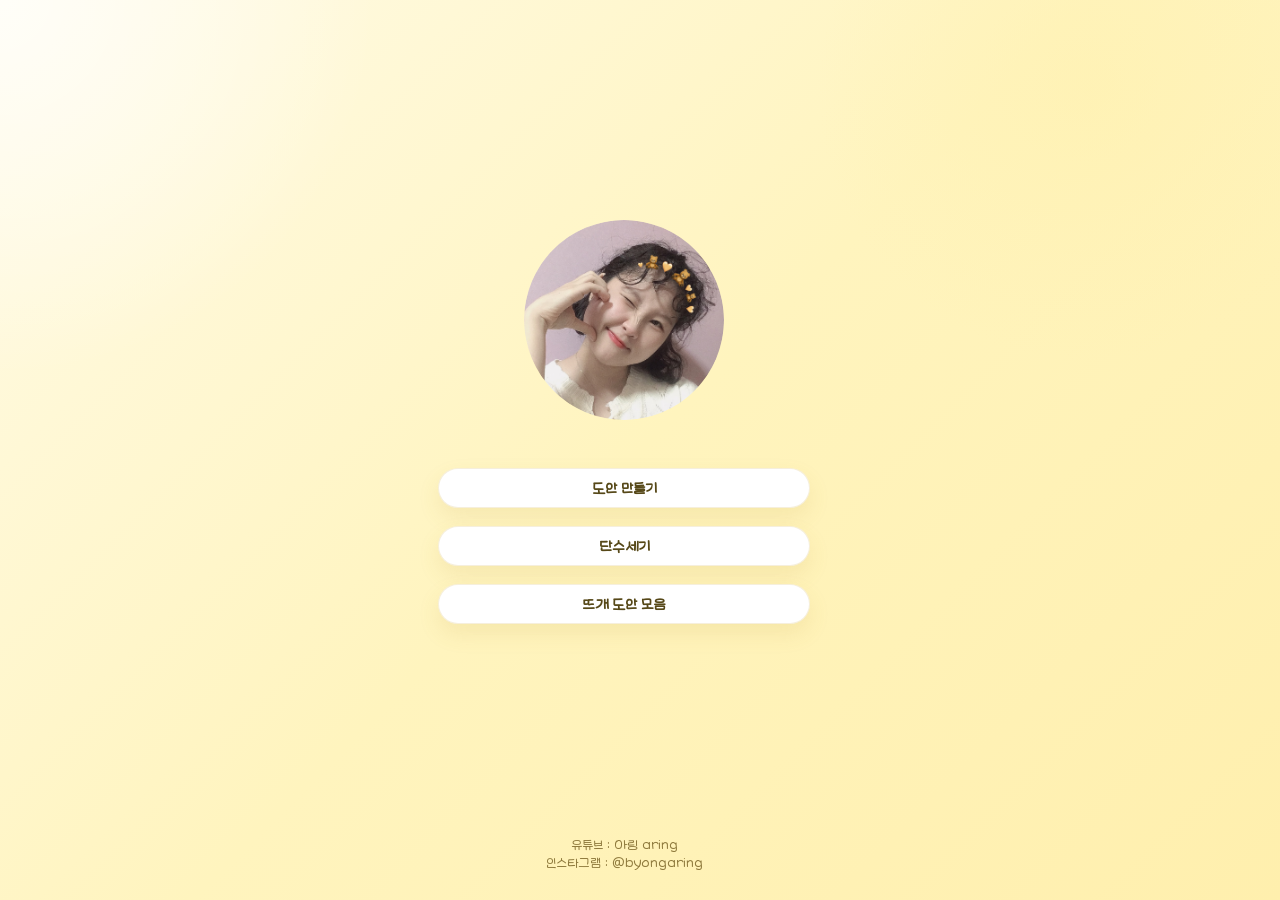
<file: index.html>
<!DOCTYPE html>
<html lang="ko">
  <head>
    <meta charset="UTF-8" />
    <meta name="viewport" content="width=device-width, initial-scale=1.0" />
    <title>아링이의 뜨개 도안 만들기</title>
    <link rel="stylesheet" href="./style.css" />
  </head>
  <body>
    <div id="sparkleLayer" class="sparkle-layer" aria-hidden="true"></div>
    <main class="landing-shell">
      <div class="landing-content">
        <section class="landing-card">
          <a
            class="landing-link"
            href="https://www.youtube.com/@aring.2"
            target="_blank"
            rel="noopener noreferrer"
          >
            <img class="landing-image" src="./Frame 7787.png" alt="아링 유튜브로 이동" />
          </a>

          <div class="landing-actions">
            <a class="button landing-button landing-button-light" href="./pattern.html">도안 만들기</a>
            <a class="button landing-button landing-button-light" href="./counter.html">단수세기</a>
            <a class="button landing-button landing-button-light" href="./gallery.html">뜨개 도안 모음</a>
          </div>
        </section>
      </div>

      <div class="landing-footer">
        <p>유튜브 : 아링 aring</p>
        <p>인스타그램 : @byongaring</p>
      </div>
    </main>

    <script>
      const sparkleLayer = document.querySelector("#sparkleLayer");
      let lastSparkleAt = 0;

      document.addEventListener("mousemove", handleSparkleTrail);

      function handleSparkleTrail(event) {
        if (!sparkleLayer) {
          return;
        }

        if (window.matchMedia("(pointer: coarse)").matches) {
          return;
        }

        const now = performance.now();
        if (now - lastSparkleAt < 40) {
          return;
        }

        if (Math.random() > 0.3) {
          return;
        }

        lastSparkleAt = now;
        createSparkle(event.clientX, event.clientY);
      }

      function createSparkle(x, y) {
        const sparkle = document.createElement("div");
        const size = 4 + Math.random() * 6;
        const offsetX = (Math.random() - 0.5) * 14;
        const offsetY = (Math.random() - 0.5) * 14;

        sparkle.className = "sparkle";
        sparkle.style.width = `${size}px`;
        sparkle.style.height = `${size}px`;
        sparkle.style.left = `${x + offsetX}px`;
        sparkle.style.top = `${y + offsetY}px`;
        sparkle.style.animationDuration = `${650 + Math.random() * 250}ms`;

        sparkleLayer.appendChild(sparkle);
        sparkle.addEventListener("animationend", () => sparkle.remove(), { once: true });
      }
    </script>
  </body>
</html>
</file>
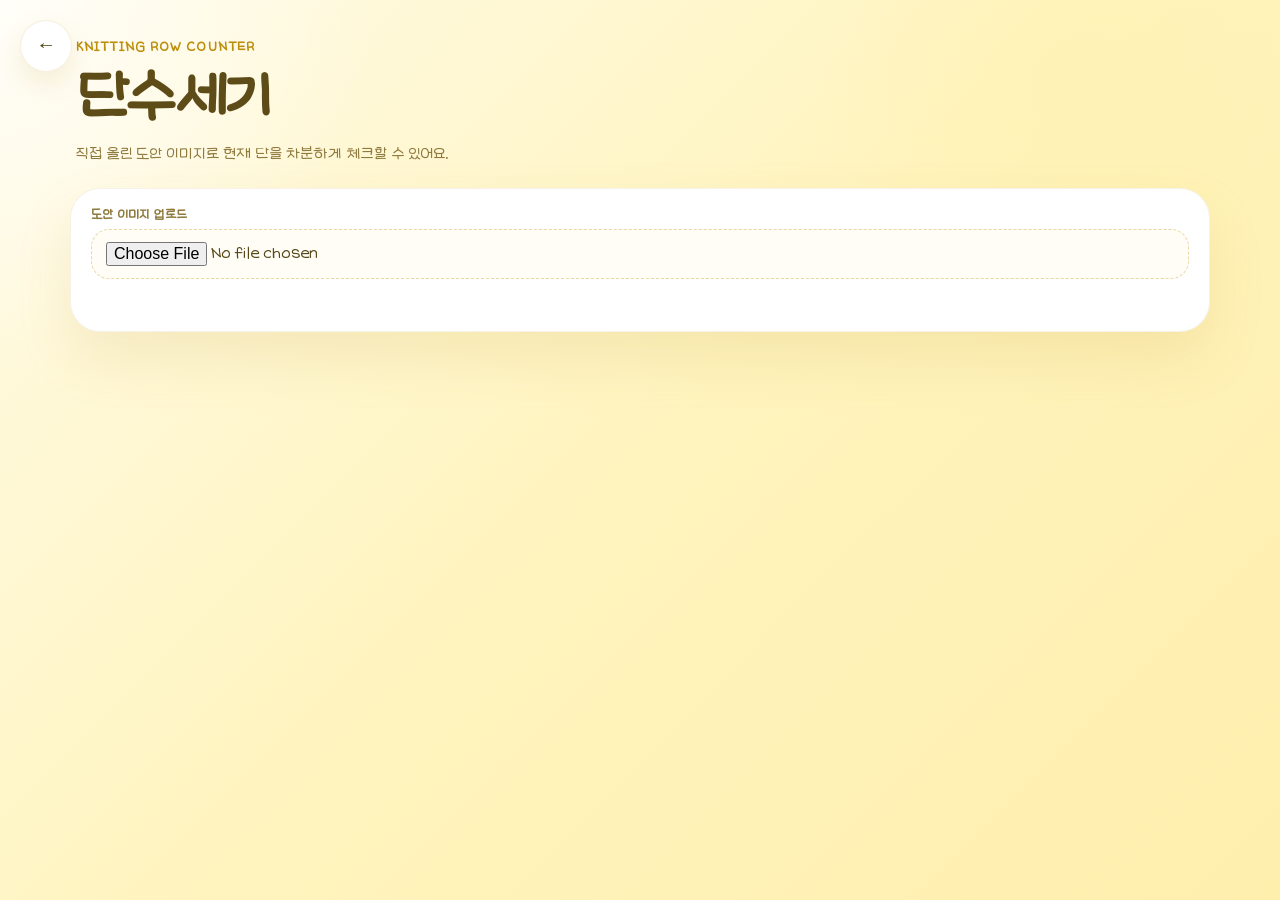
<file: counter.html>
<!DOCTYPE html>
<html lang="ko">
  <head>
    <meta charset="UTF-8" />
    <meta name="viewport" content="width=device-width, initial-scale=1.0" />
    <title>단수세기</title>
    <link rel="stylesheet" href="./style.css" />
  </head>
  <body>
    <div id="sparkleLayer" class="sparkle-layer" aria-hidden="true"></div>
    <button id="backButton" class="floating-back-button" type="button" aria-label="뒤로가기">←</button>
    <main class="shell">
      <section class="hero">
        <div class="hero-copy">
          <div class="hero-text-block">
            <p class="eyebrow">Knitting Row Counter</p>
            <h1>단수세기</h1>
            <p class="hero-text">직접 올린 도안 이미지로 현재 단을 차분하게 체크할 수 있어요.</p>
          </div>
        </div>
      </section>

      <section class="panel">
        <div class="counter-toolbar">
          <div class="field field-upload counter-upload">
            <label for="counterImageInput">도안 이미지 업로드</label>
            <input id="counterImageInput" type="file" accept=".png,.jpg,.jpeg,.webp" />
          </div>
        </div>
        <p id="counterStatus" class="counter-status" aria-live="polite"></p>
      </section>

      <section id="row-progress-section" class="preview-grid counter-page-grid" hidden>
        <article class="preview-card counter-card">
          <div class="preview-head counter-head">
            <div>
              <h2>단수 진행표</h2>
              <p id="counterSummary">이미지를 분석해서 단수 진행표를 준비하고 있어요.</p>
            </div>

            <div class="counter-color-picker">
              <span class="counter-color-picker__label">완료 표시색</span>
              <div id="counterColorPalette" class="counter-color-palette" aria-label="완료 표시색 선택"></div>
            </div>
          </div>

          <div class="counter-adjust-panel">
            <button id="counterAdjustRowsButton" class="button button-secondary counter-adjust-button" type="button">
              단 수가 안맞아요 ㅠㅠ
            </button>

            <div id="counterAdjustRowsForm" class="counter-adjust-form" hidden>
              <p class="counter-adjust-form__text">
                자동 인식이 맞지 않으면 세로 단 수를 직접 입력해 다시 맞출 수 있어요.
              </p>
              <div class="counter-adjust-form__controls">
                <div class="field counter-adjust-field">
                  <label for="counterManualRowsInput">세로 단 수</label>
                  <input id="counterManualRowsInput" type="number" min="1" step="1" inputmode="numeric" />
                </div>
                <div class="counter-adjust-form__actions">
                  <button id="counterApplyRowsButton" class="button button-primary" type="button">적용</button>
                  <button id="counterCancelRowsButton" class="button button-secondary" type="button">취소</button>
                </div>
              </div>
            </div>
          </div>

          <div id="counterWorkspace" class="counter-workspace">
            <div id="counterImageWrap" class="counter-image-wrap">
              <img id="counterPreviewImage" class="counter-preview-image" alt="단수세기 도안 미리보기" />
              <div id="counterOverlay" class="counter-overlay" aria-hidden="true"></div>
            </div>

            <div class="counter-control-panel">
              <p id="counterCurrentRowLabel" class="counter-current-row-label">현재 단수를 준비하고 있어요.</p>
              <div class="counter-control-actions">
                <button id="counterPrevButton" class="button button-secondary counter-control-button" type="button">이전</button>
                <button id="counterToggleCurrentButton" class="button button-primary counter-control-button counter-control-button-main" type="button">
                  완료
                </button>
              </div>
              <button
                id="counterListToggleButton"
                class="button button-secondary counter-list-toggle"
                type="button"
                aria-expanded="false"
              >
                전체 단수 보기
              </button>
            </div>

            <div id="counterButtonsPanel" class="counter-buttons-panel">
              <div id="counterButtons" class="counter-buttons" aria-live="polite"></div>
            </div>
          </div>
        </article>
      </section>
    </main>

    <script>
      const COMPLETION_COLORS = [
        { key: "red", label: "빨강", rgb: [255, 99, 99] },
        { key: "green", label: "초록", rgb: [96, 196, 132] },
        { key: "black", label: "검정", rgb: [55, 55, 55] },
        { key: "blue", label: "파랑", rgb: [105, 156, 255] },
        { key: "gold", label: "노랑", rgb: [232, 182, 65] },
      ];

      const sparkleLayer = document.querySelector("#sparkleLayer");
      const backButton = document.querySelector("#backButton");
      const counterImageInput = document.querySelector("#counterImageInput");
      const counterStatus = document.querySelector("#counterStatus");
      const counterSection = document.querySelector("#row-progress-section");
      const counterSummary = document.querySelector("#counterSummary");
      const counterPreviewImage = document.querySelector("#counterPreviewImage");
      const counterOverlay = document.querySelector("#counterOverlay");
      const counterButtonsPanel = document.querySelector("#counterButtonsPanel");
      const counterButtons = document.querySelector("#counterButtons");
      const counterColorPalette = document.querySelector("#counterColorPalette");
      const counterCurrentRowLabel = document.querySelector("#counterCurrentRowLabel");
      const counterPrevButton = document.querySelector("#counterPrevButton");
      const counterToggleCurrentButton = document.querySelector("#counterToggleCurrentButton");
      const counterListToggleButton = document.querySelector("#counterListToggleButton");
      const counterAdjustRowsButton = document.querySelector("#counterAdjustRowsButton");
      const counterAdjustRowsForm = document.querySelector("#counterAdjustRowsForm");
      const counterManualRowsInput = document.querySelector("#counterManualRowsInput");
      const counterApplyRowsButton = document.querySelector("#counterApplyRowsButton");
      const counterCancelRowsButton = document.querySelector("#counterCancelRowsButton");

      const counterState = {
        sourceDescriptor: null,
        image: null,
        imageUrl: null,
        fingerprint: null,
        gridBounds: null,
        autoDetectedRowCount: 0,
        manualRows: null,
        rowRegions: [],
        checkedRows: [],
        checkedOrder: [],
        completionColorKey: "red",
        focusedRowIndex: -1,
        isListExpanded: false,
      };

      let lastSparkleAt = 0;

      counterImageInput.addEventListener("change", handleCounterImageSelect);
      backButton.addEventListener("click", handleBackNavigation);
      counterPrevButton.addEventListener("click", undoLastCompletedRow);
      counterToggleCurrentButton.addEventListener("click", toggleFocusedRow);
      counterListToggleButton.addEventListener("click", toggleRowList);
      counterAdjustRowsButton.addEventListener("click", openAdjustRowsForm);
      counterApplyRowsButton.addEventListener("click", applyManualRows);
      counterCancelRowsButton.addEventListener("click", closeAdjustRowsForm);
      window.addEventListener("resize", handleCounterResize);
      document.addEventListener("mousemove", handleSparkleTrail);
      document.addEventListener("keydown", handleCounterKeydown);

      async function handleCounterImageSelect(event) {
        const [file] = event.target.files ?? [];

        if (!file) {
          return;
        }

        await loadPatternFromSource({
          file,
          name: file.name,
          size: file.size,
          lastModified: file.lastModified,
        });
      }

      async function loadPatternFromSource(sourceDescriptor) {
        clearCounterView();
        setCounterStatus("도안을 불러오는 중이에요...");

        let imageSource = null;

        try {
          console.info("[counter] selected pattern source", {
            name: sourceDescriptor.name,
            src: "(uploaded file)",
          });

          imageSource = await resolveCounterSource(sourceDescriptor);
          const image = await loadImage(imageSource);
          cleanupObjectUrl(counterState.imageUrl);

          const analysis = analyzePatternRows(image);
          const fingerprint = buildFingerprint(sourceDescriptor, image, analysis.rowRegions.length);
          const savedState = loadSavedState(fingerprint, analysis.rowRegions.length);
          const effectiveRowCount = savedState.manualRows ?? analysis.rowRegions.length;

          counterState.sourceDescriptor = sourceDescriptor;
          counterState.image = image;
          counterState.imageUrl = imageSource;
          counterState.fingerprint = fingerprint;
          counterState.gridBounds = analysis.gridBounds;
          counterState.autoDetectedRowCount = analysis.rowRegions.length;
          counterState.manualRows = savedState.manualRows;
          counterState.rowRegions = buildRowRegionsForCount(analysis.gridBounds, effectiveRowCount);
          counterState.checkedRows = normalizeCheckedRows(savedState.checkedRows, effectiveRowCount);
          counterState.checkedOrder = normalizeCheckedOrder(savedState.checkedOrder, counterState.checkedRows);
          counterState.completionColorKey = savedState.completionColorKey;
          counterState.focusedRowIndex = findActiveRowIndex();
          if (counterState.focusedRowIndex === -1) {
            counterState.focusedRowIndex = counterState.rowRegions.length - 1;
          }
          counterState.isListExpanded = false;

          renderCounterWorkspace();
          setCounterStatus("");
          console.info("[counter] image load success", {
            name: sourceDescriptor.name,
            src: "(uploaded file)",
          });
        } catch (error) {
          cleanupObjectUrl(imageSource);
          clearCounterView();
          console.error("[counter] image load failed", {
            name: sourceDescriptor.name,
            src: "(uploaded file)",
            error,
          });
          setCounterStatus(normalizeCounterLoadError(error));
        }
      }

      async function resolveCounterSource(sourceDescriptor) {
        if (!sourceDescriptor?.file) {
          throw new Error("도안 이미지를 먼저 업로드해주세요.");
        }

        return URL.createObjectURL(sourceDescriptor.file);
      }

      function handleBackNavigation() {
        if (window.history.length > 1) {
          window.history.back();
        } else {
          window.location.href = "./index.html";
        }
      }

      function handleCounterKeydown(event) {
        if (event.key === "Escape" && !counterAdjustRowsForm.hidden) {
          closeAdjustRowsForm();
        }
      }

      function loadImage(source) {
        return new Promise((resolve, reject) => {
          const image = new Image();
          image.onload = () => resolve(image);
          image.onerror = () => reject(new Error("도안 파일을 불러오지 못했어요. 이미지 파일을 다시 확인해주세요."));
          image.src = source;
        });
      }

      function analyzePatternRows(image) {
        try {
          const canvas = drawImageToCanvas(image);
          const gridBounds = detectGridBounds(canvas);
          const rowLines = detectHorizontalLines(canvas, gridBounds);
          const rowRegions = buildRowRegions(rowLines, gridBounds);

          if (rowRegions.length === 0) {
            throw new Error("가로줄을 찾지 못했어요. 격자가 선명한 이미지를 다시 올려주세요.");
          }

          return {
            gridBounds,
            rowRegions,
          };
        } catch (error) {
          if (error?.name === "SecurityError" || String(error?.message || "").includes("tainted")) {
            throw new Error("도안 이미지를 분석할 수 없어요. 다른 이미지로 다시 시도해주세요.");
          }
          throw error;
        }
      }

      function drawImageToCanvas(image) {
        const canvas = document.createElement("canvas");
        canvas.width = image.naturalWidth;
        canvas.height = image.naturalHeight;
        const context = canvas.getContext("2d", { willReadFrequently: true });
        context.drawImage(image, 0, 0);
        return canvas;
      }

      function detectGridBounds(canvas) {
        const context = canvas.getContext("2d", { willReadFrequently: true });
        const { width, height } = canvas;
        const { data } = context.getImageData(0, 0, width, height);

        const rowScores = [];
        for (let y = 0; y < height; y += 1) {
          let darkPixels = 0;
          for (let x = 0; x < width; x += 1) {
            const offset = (y * width + x) * 4;
            if (getLuminance(data[offset], data[offset + 1], data[offset + 2]) < 190) {
              darkPixels += 1;
            }
          }
          rowScores.push(darkPixels / width);
        }

        const colScores = [];
        for (let x = 0; x < width; x += 1) {
          let darkPixels = 0;
          for (let y = 0; y < height; y += 1) {
            const offset = (y * width + x) * 4;
            if (getLuminance(data[offset], data[offset + 1], data[offset + 2]) < 190) {
              darkPixels += 1;
            }
          }
          colScores.push(darkPixels / height);
        }

        const rowBand = findDenseBand(rowScores);
        const colBand = findDenseBand(colScores);

        if (!rowBand || !colBand) {
          return { left: 0, top: 0, right: width, bottom: height };
        }

        const [top, bottom] = rowBand;
        const [left, right] = colBand;

        return {
          left: Math.max(0, left),
          top: Math.max(0, top),
          right: Math.min(width, right + 1),
          bottom: Math.min(height, bottom + 1),
        };
      }

      function findDenseBand(scores) {
        if (!scores.length) {
          return null;
        }

        const maxScore = Math.max(...scores);
        if (maxScore <= 0) {
          return null;
        }

        const threshold = Math.max(0.14, maxScore * 0.55);
        const indices = scores
          .map((score, index) => (score >= threshold ? index : -1))
          .filter((index) => index >= 0);

        if (indices.length < 2) {
          return null;
        }

        return [
          Math.max(0, indices[0] - 2),
          Math.min(scores.length - 1, indices[indices.length - 1] + 2),
        ];
      }

      function detectHorizontalLines(canvas, bounds) {
        const context = canvas.getContext("2d", { willReadFrequently: true });
        const { width } = canvas;
        const { data } = context.getImageData(0, 0, canvas.width, canvas.height);
        const scanWidth = Math.max(1, bounds.right - bounds.left);
        const scores = [];

        for (let y = bounds.top; y < bounds.bottom; y += 1) {
          let darkPixels = 0;
          for (let x = bounds.left; x < bounds.right; x += 1) {
            const offset = (y * width + x) * 4;
            if (getLuminance(data[offset], data[offset + 1], data[offset + 2]) < 170) {
              darkPixels += 1;
            }
          }
          scores.push({
            y,
            value: darkPixels / scanWidth,
          });
        }

        const maxScore = Math.max(...scores.map((score) => score.value));
        let threshold = Math.max(0.18, maxScore * 0.6);
        let groupedLines = groupLinePeaks(scores, threshold);

        if (groupedLines.length < 2) {
          threshold = Math.max(0.12, maxScore * 0.45);
          groupedLines = groupLinePeaks(scores, threshold);
        }

        if (groupedLines.length < 2) {
          return [bounds.top, bounds.bottom];
        }

        const averageGap = averageDistance(groupedLines);
        const lines = [...groupedLines];

        if (lines[0] - bounds.top > Math.max(8, averageGap * 0.5)) {
          lines.unshift(bounds.top);
        }

        if (bounds.bottom - lines[lines.length - 1] > Math.max(8, averageGap * 0.5)) {
          lines.push(bounds.bottom);
        }

        return dedupeNearbyLines(lines, 3);
      }

      function groupLinePeaks(scores, threshold) {
        const groups = [];
        let current = null;

        scores.forEach((score) => {
          if (score.value >= threshold) {
            if (!current) {
              current = {
                weightedSum: score.y * score.value,
                weight: score.value,
              };
            } else {
              current.weightedSum += score.y * score.value;
              current.weight += score.value;
            }
          } else if (current) {
            groups.push(current);
            current = null;
          }
        });

        if (current) {
          groups.push(current);
        }

        return groups.map((group) => Math.round(group.weightedSum / Math.max(group.weight, 0.0001)));
      }

      function averageDistance(values) {
        if (values.length < 2) {
          return 0;
        }

        let total = 0;
        for (let index = 1; index < values.length; index += 1) {
          total += values[index] - values[index - 1];
        }

        return total / (values.length - 1);
      }

      function dedupeNearbyLines(lines, minGap) {
        const result = [];

        lines
          .slice()
          .sort((left, right) => left - right)
          .forEach((line) => {
            if (!result.length || line - result[result.length - 1] >= minGap) {
              result.push(line);
            }
          });

        return result;
      }

      function buildRowRegions(lines, bounds) {
        const rows = [];

        for (let index = 0; index < lines.length - 1; index += 1) {
          const top = Math.max(bounds.top, lines[index]);
          const bottom = Math.min(bounds.bottom, lines[index + 1]);

          if (bottom - top < 4) {
            continue;
          }

          rows.push({ top, bottom });
        }

        return rows;
      }

      function buildRowRegionsForCount(bounds, rowCount) {
        const rows = [];
        const clampedRowCount = Math.max(1, Number.parseInt(rowCount, 10) || 1);
        const gridHeight = Math.max(1, bounds.bottom - bounds.top);

        for (let index = 0; index < clampedRowCount; index += 1) {
          const top = Math.round(bounds.top + (gridHeight * index) / clampedRowCount);
          const bottom = Math.round(bounds.top + (gridHeight * (index + 1)) / clampedRowCount);

          rows.push({ top, bottom });
        }

        return rows;
      }

      function renderCounterWorkspace() {
        if (!counterState.imageUrl || !counterState.rowRegions.length) {
          return;
        }

        counterSection.hidden = false;
        counterSection.style.display = "grid";
        counterPreviewImage.src = counterState.imageUrl;
        counterPreviewImage.width = counterState.image.naturalWidth;
        counterPreviewImage.height = counterState.image.naturalHeight;
        counterManualRowsInput.value = String(counterState.manualRows ?? counterState.autoDetectedRowCount ?? "");
        closeAdjustRowsForm();

        renderColorPalette();
        renderCounterOverlays();
        renderCounterButtons();
        renderCounterSummary();
        renderCurrentControls();
      }

      function renderColorPalette() {
        counterColorPalette.innerHTML = "";

        COMPLETION_COLORS.forEach((color) => {
          const chip = document.createElement("button");
          chip.type = "button";
          chip.className = "counter-color-chip";
          chip.setAttribute("aria-label", `${color.label} 완료 표시색 선택`);
          chip.title = color.label;
          chip.style.setProperty("--counter-chip-rgb", color.rgb.join(", "));

          if (counterState.completionColorKey === color.key) {
            chip.classList.add("is-selected");
          }

          chip.addEventListener("click", () => {
            counterState.completionColorKey = color.key;
            saveCounterState();
            renderColorPalette();
            renderCounterOverlays();
            renderCounterButtons();
            renderCurrentControls();
          });

          counterColorPalette.appendChild(chip);
        });
      }

      function renderCounterOverlays() {
        counterOverlay.innerHTML = "";

        const totalRows = counterState.rowRegions.length;
        const highlightIndex = getHighlightedRowIndex();
        const imageWidth = counterState.image.naturalWidth;
        const imageHeight = counterState.image.naturalHeight;
        const gridLeft = counterState.gridBounds.left;
        const gridWidth = counterState.gridBounds.right - counterState.gridBounds.left;
        const selectedColor = getCompletionColor(counterState.completionColorKey);

        counterState.rowRegions.forEach((row, index) => {
          const overlay = document.createElement("div");
          overlay.className = "counter-row-overlay";

          if (counterState.checkedRows[index]) {
            overlay.classList.add("is-complete");
            overlay.style.setProperty("--counter-complete-rgb", selectedColor.rgb.join(", "));
          }

          if (highlightIndex === index) {
            overlay.classList.add("is-current");
          }

          overlay.style.left = `${(gridLeft / imageWidth) * 100}%`;
          overlay.style.width = `${(gridWidth / imageWidth) * 100}%`;
          overlay.style.top = `${(row.top / imageHeight) * 100}%`;
          overlay.style.height = `${((row.bottom - row.top) / imageHeight) * 100}%`;
          overlay.dataset.rowNumber = String(totalRows - index);
          counterOverlay.appendChild(overlay);
        });
      }

      function renderCounterButtons() {
        counterButtons.innerHTML = "";
        const totalRows = counterState.rowRegions.length;
        const highlightIndex = getHighlightedRowIndex();
        const selectedColor = getCompletionColor(counterState.completionColorKey);

        counterButtonsPanel.classList.toggle("is-expanded", counterState.isListExpanded);

        counterState.rowRegions.forEach((_, index) => {
          const button = document.createElement("button");
          const rowNumber = totalRows - index;
          button.type = "button";
          button.className = "counter-row-button";

          if (counterState.checkedRows[index]) {
            button.classList.add("is-complete");
            button.style.setProperty("--counter-accent-rgb", selectedColor.rgb.join(", "));
          }

          if (highlightIndex === index) {
            button.classList.add("is-current");
          }

          button.innerHTML = `
            <span class="counter-row-button__icon">${counterState.checkedRows[index] ? "✓" : "○"}</span>
            <span class="counter-row-button__label">${rowNumber}단</span>
          `;

          button.addEventListener("click", () => {
            counterState.focusedRowIndex = index;
            renderCounterOverlays();
            renderCounterButtons();
            renderCurrentControls();

            if (counterState.isListExpanded) {
              const focusedButton = counterButtons.children[index];
              if (focusedButton) {
                focusedButton.scrollIntoView({ block: "nearest", behavior: "smooth" });
              }
            }
          });

          counterButtons.appendChild(button);
        });
      }

      function renderCounterSummary() {
        const totalRows = counterState.rowRegions.length;
        const completed = counterState.checkedRows.filter(Boolean).length;
        const currentIndex = findActiveRowIndex();
        const rowSourceLabel = counterState.manualRows
          ? `직접 입력 ${counterState.manualRows}단 기준`
          : `자동 인식 ${counterState.autoDetectedRowCount}단 기준`;

        if (currentIndex === -1) {
          counterSummary.textContent = `${completed} / ${totalRows}단 완료. 모든 줄을 다 체크했어요. ${rowSourceLabel}`;
          return;
        }

        const currentRowNumber = rowNumberFromIndex(currentIndex);
        counterSummary.textContent = `${completed} / ${totalRows}단 완료. 지금은 ${currentRowNumber}단을 진행하면 돼요. ${rowSourceLabel}`;
      }

      function renderCurrentControls() {
        const totalRows = counterState.rowRegions.length;
        const highlightedIndex = getHighlightedRowIndex();
        const activeIndex = findActiveRowIndex();

        if (highlightedIndex === -1 || totalRows === 0) {
          counterCurrentRowLabel.textContent = "모든 단을 완료했어요.";
          counterPrevButton.disabled = counterState.checkedOrder.length === 0;
          counterToggleCurrentButton.disabled = true;
          counterToggleCurrentButton.textContent = "완료";
          counterListToggleButton.textContent = counterState.isListExpanded ? "전체 단수 닫기" : "전체 단수 보기";
          counterListToggleButton.setAttribute("aria-expanded", String(counterState.isListExpanded));
          return;
        }

        const rowNumber = rowNumberFromIndex(highlightedIndex);
        const isComplete = counterState.checkedRows[highlightedIndex];

        if (activeIndex === -1) {
          counterCurrentRowLabel.textContent = `모든 단 완료, 지금은 ${rowNumber}단을 보고 있어요.`;
        } else if (isComplete) {
          counterCurrentRowLabel.textContent = `${rowNumber}단은 이미 완료됐어요. 다음 진행은 ${rowNumberFromIndex(activeIndex)}단이에요.`;
        } else {
          counterCurrentRowLabel.textContent = `현재 ${rowNumber}단`;
        }

        counterPrevButton.disabled = counterState.checkedOrder.length === 0;
        counterToggleCurrentButton.disabled = isComplete;
        counterToggleCurrentButton.textContent = isComplete ? `${rowNumber}단 완료됨` : `${rowNumber}단 완료`;
        counterListToggleButton.textContent = counterState.isListExpanded ? "전체 단수 닫기" : "전체 단수 보기";
        counterListToggleButton.setAttribute("aria-expanded", String(counterState.isListExpanded));
      }

      function toggleFocusedRow() {
        const highlightedIndex = getHighlightedRowIndex();
        if (highlightedIndex === -1 || counterState.checkedRows[highlightedIndex]) {
          return;
        }

        markRowComplete(highlightedIndex);
        const nextActive = findActiveRowIndex();
        counterState.focusedRowIndex = nextActive !== -1 ? nextActive : highlightedIndex;

        saveCounterState();
        renderCounterOverlays();
        renderCounterButtons();
        renderCounterSummary();
        renderCurrentControls();

        if (counterState.isListExpanded) {
          const buttonIndex = counterState.focusedRowIndex >= 0 ? counterState.focusedRowIndex : highlightedIndex;
          const highlightedButton = counterButtons.children[buttonIndex];
          if (highlightedButton) {
            highlightedButton.scrollIntoView({ block: "nearest", behavior: "smooth" });
          }
        }
      }

      function undoLastCompletedRow() {
        const lastCompletedIndex = counterState.checkedOrder[counterState.checkedOrder.length - 1];
        if (typeof lastCompletedIndex !== "number") {
          return;
        }

        markRowIncomplete(lastCompletedIndex);
        counterState.focusedRowIndex = lastCompletedIndex;
        saveCounterState();
        renderCounterOverlays();
        renderCounterButtons();
        renderCounterSummary();
        renderCurrentControls();

        if (counterState.isListExpanded) {
          const button = counterButtons.children[lastCompletedIndex];
          if (button) {
            button.scrollIntoView({ block: "nearest", behavior: "smooth" });
          }
        }
      }

      function toggleRowList() {
        counterState.isListExpanded = !counterState.isListExpanded;
        renderCounterButtons();
        renderCurrentControls();

        if (counterState.isListExpanded) {
          const highlightedIndex = getHighlightedRowIndex();
          const highlightedButton = counterButtons.children[highlightedIndex];
          if (highlightedButton) {
            highlightedButton.scrollIntoView({ block: "nearest", behavior: "smooth" });
          }
        }
      }

      function rowNumberFromIndex(index) {
        return counterState.rowRegions.length - index;
      }

      function getHighlightedRowIndex() {
        if (counterState.focusedRowIndex >= 0 && counterState.focusedRowIndex < counterState.rowRegions.length) {
          return counterState.focusedRowIndex;
        }

        return findActiveRowIndex();
      }

      function findActiveRowIndex() {
        for (let index = counterState.checkedRows.length - 1; index >= 0; index -= 1) {
          if (!counterState.checkedRows[index]) {
            return index;
          }
        }

        return -1;
      }

      function clearCounterView() {
        cleanupObjectUrl(counterState.imageUrl);
        counterState.sourceDescriptor = null;
        counterState.image = null;
        counterState.imageUrl = null;
        counterState.fingerprint = null;
        counterState.gridBounds = null;
        counterState.autoDetectedRowCount = 0;
        counterState.manualRows = null;
        counterState.rowRegions = [];
        counterState.checkedRows = [];
        counterState.checkedOrder = [];
        counterState.completionColorKey = "red";
        counterState.focusedRowIndex = -1;
        counterState.isListExpanded = false;

        counterPreviewImage.removeAttribute("src");
        counterOverlay.innerHTML = "";
        counterButtons.innerHTML = "";
        counterButtonsPanel.classList.remove("is-expanded");
        counterColorPalette.innerHTML = "";
        counterManualRowsInput.value = "";
        closeAdjustRowsForm();
        counterSection.hidden = true;
        counterSection.style.display = "none";
        counterSummary.textContent = "이미지를 분석해서 단수 진행표를 준비하고 있어요.";
        counterCurrentRowLabel.textContent = "현재 단수를 준비하고 있어요.";
        counterToggleCurrentButton.textContent = "완료";
        counterToggleCurrentButton.disabled = true;
        counterPrevButton.disabled = true;
        counterListToggleButton.textContent = "전체 단수 보기";
        counterListToggleButton.setAttribute("aria-expanded", "false");
      }

      function buildFingerprint(sourceDescriptor, image, rowCount) {
        const base = ["upload", sourceDescriptor.name, sourceDescriptor.size, sourceDescriptor.lastModified];
        return [...base, `${image.naturalWidth}x${image.naturalHeight}`, rowCount].join(":");
      }

      function loadSavedState(fingerprint, rowCount) {
        try {
          const rawValue = localStorage.getItem(`counterState:${fingerprint}`);
          const defaultState = {
            checkedRows: Array.from({ length: rowCount }, () => false),
            checkedOrder: [],
            completionColorKey: "red",
            manualRows: null,
          };

          if (!rawValue) {
            return defaultState;
          }

          const parsed = JSON.parse(rawValue);
          if (!parsed || typeof parsed !== "object") {
            return defaultState;
          }

          const checkedRows = Array.isArray(parsed.checkedRows) && parsed.checkedRows.length === rowCount
            ? parsed.checkedRows.map((item) => Boolean(item))
            : defaultState.checkedRows;
          const checkedOrder = Array.isArray(parsed.checkedOrder)
            ? parsed.checkedOrder
                .filter((item) => Number.isInteger(item) && item >= 0 && item < rowCount && checkedRows[item])
                .filter((item, index, source) => source.indexOf(item) === index)
            : checkedRows.reduce((result, checked, index) => {
                if (checked) {
                  result.push(index);
                }
                return result;
              }, []);

          const completionColorKey = COMPLETION_COLORS.some((color) => color.key === parsed.completionColorKey)
            ? parsed.completionColorKey
            : "red";
          const manualRows = Number.isInteger(parsed.manualRows) && parsed.manualRows > 0
            ? parsed.manualRows
            : null;

          return {
            checkedRows,
            checkedOrder,
            completionColorKey,
            manualRows,
          };
        } catch (error) {
          return {
            checkedRows: Array.from({ length: rowCount }, () => false),
            checkedOrder: [],
            completionColorKey: "red",
            manualRows: null,
          };
        }
      }

      function saveCounterState() {
        if (!counterState.fingerprint) {
          return;
        }

        localStorage.setItem(
          `counterState:${counterState.fingerprint}`,
          JSON.stringify({
            checkedRows: counterState.checkedRows,
            checkedOrder: counterState.checkedOrder,
            completionColorKey: counterState.completionColorKey,
            manualRows: counterState.manualRows,
          }),
        );
      }

      function markRowComplete(index) {
        counterState.checkedRows[index] = true;
        counterState.checkedOrder = counterState.checkedOrder.filter((item) => item !== index);
        counterState.checkedOrder.push(index);
      }

      function markRowIncomplete(index) {
        counterState.checkedRows[index] = false;
        counterState.checkedOrder = counterState.checkedOrder.filter((item) => item !== index);
      }

      function getCompletionColor(colorKey) {
        return COMPLETION_COLORS.find((color) => color.key === colorKey) ?? COMPLETION_COLORS[0];
      }

      function normalizeCheckedRows(checkedRows, rowCount) {
        if (!Array.isArray(checkedRows) || checkedRows.length !== rowCount) {
          return Array.from({ length: rowCount }, () => false);
        }

        return checkedRows.map((item) => Boolean(item));
      }

      function normalizeCheckedOrder(checkedOrder, checkedRows) {
        if (!Array.isArray(checkedOrder)) {
          return checkedRows.reduce((result, checked, index) => {
            if (checked) {
              result.push(index);
            }
            return result;
          }, []);
        }

        return checkedOrder
          .filter((item) => Number.isInteger(item) && item >= 0 && item < checkedRows.length && checkedRows[item])
          .filter((item, index, source) => source.indexOf(item) === index);
      }

      function openAdjustRowsForm() {
        if (!counterState.gridBounds) {
          return;
        }

        counterManualRowsInput.value = String(counterState.manualRows ?? counterState.autoDetectedRowCount ?? "");
        counterAdjustRowsForm.hidden = false;
        counterManualRowsInput.focus();
        counterManualRowsInput.select();
      }

      function closeAdjustRowsForm() {
        counterAdjustRowsForm.hidden = true;
      }

      function applyManualRows() {
        if (!counterState.gridBounds) {
          return;
        }

        const manualRows = Number.parseInt(counterManualRowsInput.value, 10);
        if (!Number.isInteger(manualRows) || manualRows < 1) {
          setCounterStatus("세로 단 수는 1 이상의 정수로 입력해주세요.");
          counterManualRowsInput.focus();
          return;
        }

        counterState.manualRows = manualRows;
        counterState.rowRegions = buildRowRegionsForCount(counterState.gridBounds, manualRows);
        counterState.checkedRows = Array.from({ length: manualRows }, () => false);
        counterState.checkedOrder = [];
        counterState.focusedRowIndex = manualRows - 1;
        counterState.isListExpanded = false;

        saveCounterState();
        closeAdjustRowsForm();
        setCounterStatus("");
        renderCounterOverlays();
        renderCounterButtons();
        renderCounterSummary();
        renderCurrentControls();
      }

      function setCounterStatus(message) {
        counterStatus.textContent = message;
      }

      function normalizeCounterLoadError(error) {
        const message = String(error?.message || "");

        if (error?.name === "SecurityError" || message.includes("tainted")) {
          return "도안 이미지를 분석할 수 없어요. 다른 이미지로 다시 시도해주세요.";
        }

        return message || "도안 파일을 불러오지 못했어요. 이미지 파일을 다시 확인해주세요.";
      }

      function getLuminance(red, green, blue) {
        return 0.299 * red + 0.587 * green + 0.114 * blue;
      }

      function cleanupObjectUrl(url) {
        if (url && url.startsWith("blob:")) {
          URL.revokeObjectURL(url);
        }
      }

      function handleCounterResize() {
        if (counterSection.hidden || counterSection.style.display === "none") {
          return;
        }

        renderCounterButtons();
        renderCurrentControls();
        renderCounterOverlays();
      }

      function handleSparkleTrail(event) {
        if (!sparkleLayer) {
          return;
        }

        if (window.matchMedia("(pointer: coarse)").matches) {
          return;
        }

        const now = performance.now();
        if (now - lastSparkleAt < 40) {
          return;
        }

        if (Math.random() > 0.3) {
          return;
        }

        lastSparkleAt = now;
        createSparkle(event.clientX, event.clientY);
      }

      function createSparkle(x, y) {
        const sparkle = document.createElement("div");
        const size = 4 + Math.random() * 6;
        const offsetX = (Math.random() - 0.5) * 14;
        const offsetY = (Math.random() - 0.5) * 14;

        sparkle.className = "sparkle";
        sparkle.style.width = `${size}px`;
        sparkle.style.height = `${size}px`;
        sparkle.style.left = `${x + offsetX}px`;
        sparkle.style.top = `${y + offsetY}px`;
        sparkle.style.animationDuration = `${650 + Math.random() * 250}ms`;

        sparkleLayer.appendChild(sparkle);
        sparkle.addEventListener("animationend", () => sparkle.remove(), { once: true });
      }
    </script>
  </body>
</html>
</file>
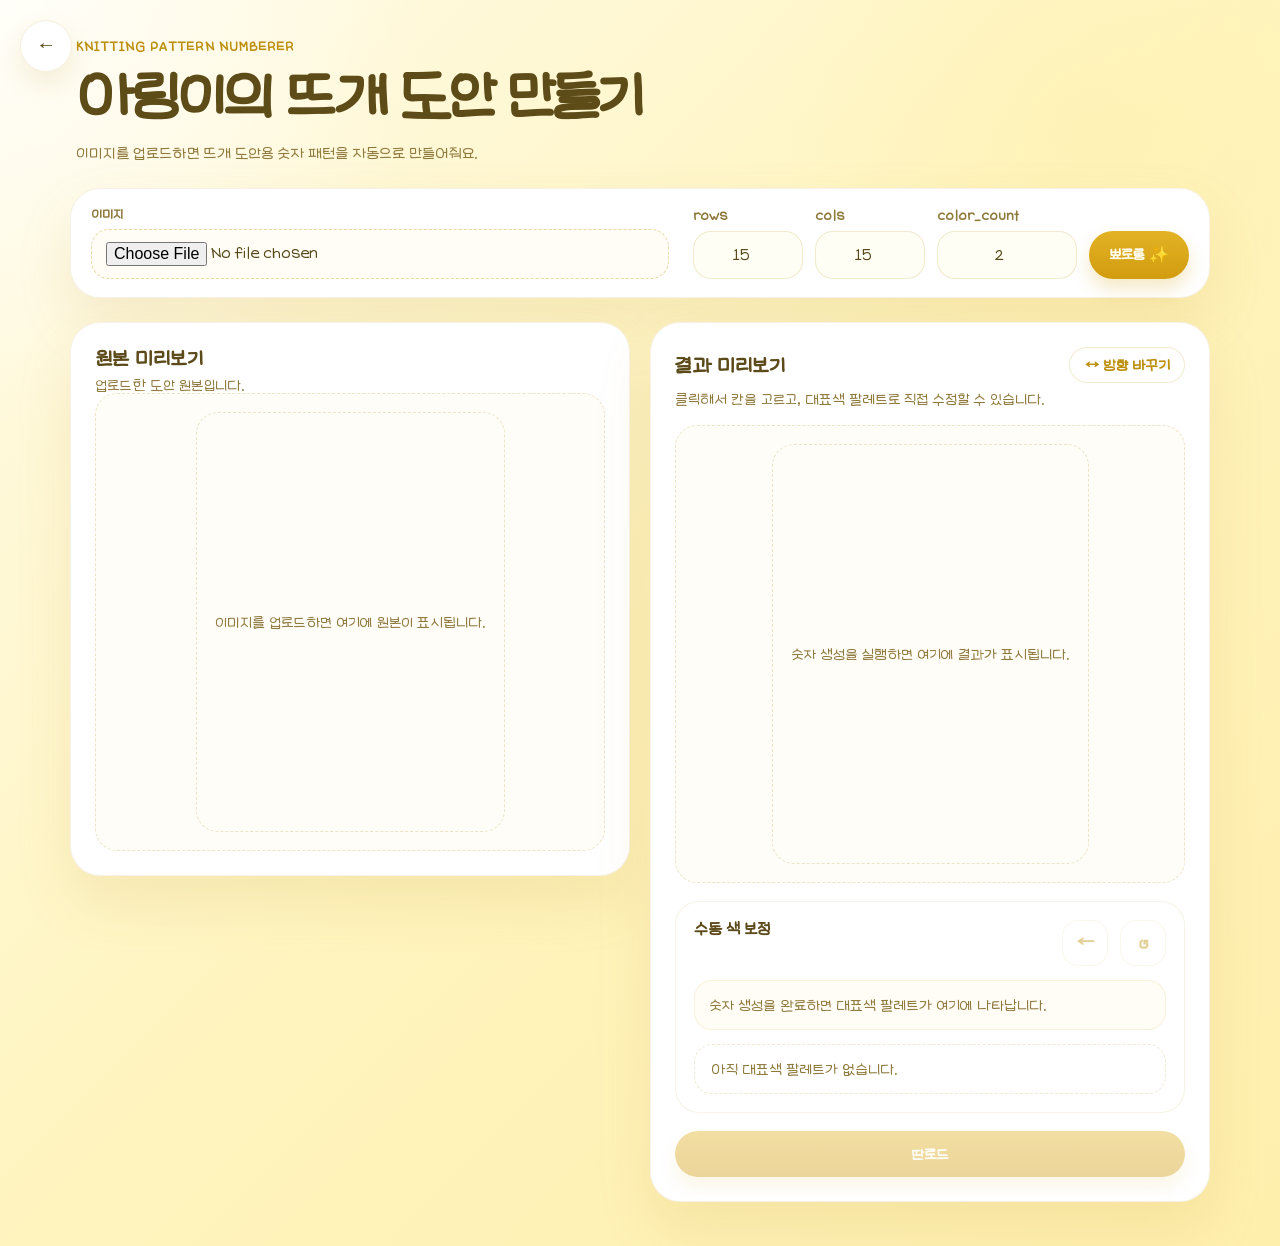
<file: pattern.html>
<!DOCTYPE html>
<html lang="ko">
  <head>
    <meta charset="UTF-8" />
    <meta name="viewport" content="width=device-width, initial-scale=1.0" />
    <title>아링이의 뜨개 도안 만들기</title>
    <link rel="stylesheet" href="./style.css" />
  </head>
  <body>
    <div id="sparkleLayer" class="sparkle-layer" aria-hidden="true"></div>
    <button id="backButton" class="floating-back-button" type="button" aria-label="뒤로가기">←</button>
    <main class="shell">
      <section class="hero">
        <div class="hero-copy">
          <div class="hero-text-block">
            <p class="eyebrow">Knitting Pattern Numberer</p>
            <h1>아링이의 뜨개 도안 만들기</h1>
            <p class="hero-text">이미지를 업로드하면 뜨개 도안용 숫자 패턴을 자동으로 만들어줘요.</p>
          </div>
        </div>
      </section>

      <section class="panel">
        <div class="controls controls-compact">
          <div class="toolbar">
            <div class="toolbar-left">
              <div class="field field-upload compact-item compact-item-upload">
                <label for="imageInput">이미지</label>
                <input id="imageInput" type="file" accept=".png,.jpg,.jpeg,.webp" />
              </div>
            </div>

            <div class="toolbar-right">
              <div class="field compact-item compact-item-small field-rows">
                <label for="rowsInput">rows</label>
                <input id="rowsInput" type="number" min="1" step="1" value="15" />
              </div>

              <div class="field compact-item compact-item-small field-cols">
                <label for="colsInput">cols</label>
                <input id="colsInput" type="number" min="1" step="1" value="15" />
              </div>

              <div class="field compact-item compact-item-small field-color-count">
                <label for="colorCountInput">color_count</label>
                <input id="colorCountInput" type="number" min="1" step="1" value="2" />
              </div>

              <div class="compact-action">
                <button id="generateButton" class="button button-primary" type="button">뾰로롱 ✨</button>
              </div>
            </div>
          </div>
        </div>
      </section>

      <section class="preview-grid">
        <article class="preview-card">
          <div class="preview-head">
            <h2>원본 미리보기</h2>
            <p>업로드한 도안 원본입니다.</p>
          </div>
          <div id="originalFrame" class="preview-frame">
            <div class="empty-state">이미지를 업로드하면 여기에 원본이 표시됩니다.</div>
          </div>
        </article>

        <article class="preview-card preview-card-result">
          <div class="preview-head">
            <div class="preview-head-row">
              <h2>결과 미리보기</h2>
              <button id="directionToggleButton" class="button button-secondary preview-direction-button" type="button">↔ 방향 바꾸기</button>
            </div>
            <p>클릭해서 칸을 고르고, 대표색 팔레트로 직접 수정할 수 있습니다.</p>
          </div>
          <div id="resultFrame" class="preview-frame">
            <div class="empty-state">숫자 생성을 실행하면 여기에 결과가 표시됩니다.</div>
          </div>

          <section class="editor-panel">
            <div class="editor-top">
              <div>
                <h3>수동 색 보정</h3>
              </div>
              <div class="editor-actions">
                <button
                  id="undoButton"
                  class="icon-button"
                  type="button"
                  title="마지막 수정 취소"
                  aria-label="마지막 수정 취소"
                  disabled
                >
                  ←
                </button>
                <button
                  id="resetButton"
                  class="icon-button"
                  type="button"
                  title="자동 분류로 되돌리기"
                  aria-label="자동 분류로 되돌리기"
                  disabled
                >
                  ↺
                </button>
              </div>
            </div>

            <p id="selectionStatus" class="selection-status">
              숫자 생성을 완료하면 대표색 팔레트가 여기에 나타납니다.
            </p>

            <div id="palette" class="palette palette-empty">
              <div class="palette-placeholder">아직 대표색 팔레트가 없습니다.</div>
            </div>
          </section>

          <a id="downloadButton" class="download-button is-disabled result-download" download="numbered-pattern.png">딴로드</a>
        </article>
      </section>
    </main>

    <div id="colorEditorModal" class="color-editor-modal" hidden>
      <button
        id="colorEditorBackdrop"
        class="color-editor-backdrop"
        type="button"
        aria-label="대표색 편집기 닫기"
      ></button>
      <div class="color-editor-card" role="dialog" aria-modal="true" aria-labelledby="colorEditorTitle">
        <div class="color-editor-head">
          <div>
            <p class="eyebrow color-editor-eyebrow">Palette Editor</p>
            <h2 id="colorEditorTitle">대표색 편집</h2>
          </div>
          <button
            id="colorEditorCloseButton"
            class="icon-button"
            type="button"
            title="대표색 편집기 닫기"
            aria-label="대표색 편집기 닫기"
          >
            ×
          </button>
        </div>

        <p id="colorEditorLabel" class="color-editor-label">대표색을 고르고 색상을 조정해 주세요.</p>

        <div class="color-editor-layout">
          <div class="color-editor-main">
            <div id="colorEditorSv" class="color-editor-sv" aria-label="채도와 명도 선택 영역">
              <div class="color-editor-sv__white"></div>
              <div class="color-editor-sv__black"></div>
              <div id="colorEditorSvThumb" class="color-editor-sv__thumb"></div>
            </div>

            <div class="color-editor-hue-wrap">
              <div id="colorEditorHue" class="color-editor-hue" aria-label="색상 슬라이더">
                <div id="colorEditorHueThumb" class="color-editor-hue__thumb"></div>
              </div>
            </div>
          </div>

          <div class="color-editor-side">
            <div class="color-editor-preview-block">
              <span class="color-editor-side-label">현재 색</span>
              <div id="colorEditorPreview" class="color-editor-preview"></div>
            </div>

            <label class="field color-editor-hex-field" for="colorEditorHexInput">
              <span>HEX</span>
              <input id="colorEditorHexInput" type="text" value="#FFFFFF" maxlength="7" spellcheck="false" />
            </label>

            <div class="color-editor-actions">
              <button id="colorEditorCancelButton" class="button button-secondary" type="button">취소</button>
              <button id="colorEditorApplyButton" class="button button-primary" type="button">적용</button>
            </div>
          </div>
        </div>
      </div>
    </div>

    <script>
      const imageInput = document.querySelector("#imageInput");
      const rowsInput = document.querySelector("#rowsInput");
      const colsInput = document.querySelector("#colsInput");
      const colorCountInput = document.querySelector("#colorCountInput");
      const generateButton = document.querySelector("#generateButton");
      const directionToggleButton = document.querySelector("#directionToggleButton");
      const downloadButton = document.querySelector("#downloadButton");
      const backButton = document.querySelector("#backButton");
      const undoButton = document.querySelector("#undoButton");
      const resetButton = document.querySelector("#resetButton");
      const selectionStatus = document.querySelector("#selectionStatus");
      const palette = document.querySelector("#palette");
      const originalFrame = document.querySelector("#originalFrame");
      const resultFrame = document.querySelector("#resultFrame");
      const sparkleLayer = document.querySelector("#sparkleLayer");
      const colorEditorModal = document.querySelector("#colorEditorModal");
      const colorEditorBackdrop = document.querySelector("#colorEditorBackdrop");
      const colorEditorCloseButton = document.querySelector("#colorEditorCloseButton");
      const colorEditorCancelButton = document.querySelector("#colorEditorCancelButton");
      const colorEditorApplyButton = document.querySelector("#colorEditorApplyButton");
      const colorEditorLabel = document.querySelector("#colorEditorLabel");
      const colorEditorSv = document.querySelector("#colorEditorSv");
      const colorEditorSvThumb = document.querySelector("#colorEditorSvThumb");
      const colorEditorHue = document.querySelector("#colorEditorHue");
      const colorEditorHueThumb = document.querySelector("#colorEditorHueThumb");
      const colorEditorPreview = document.querySelector("#colorEditorPreview");
      const colorEditorHexInput = document.querySelector("#colorEditorHexInput");

      const state = {
        image: null,
        imageUrl: null,
        resultUrl: null,
        croppedCanvas: null,
        cellData: null,
        clusters: [],
        autoLabels: [],
        currentLabels: [],
        counts: null,
        selectedCell: null,
        activePaletteLabel: null,
        history: [],
        renderMetrics: null,
        isPainting: false,
        startDirection: "ltr",
        editingClusterLabel: null,
        colorDraftRgb: [255, 255, 255],
        colorDraftHsv: [0, 0, 1],
        colorEditorDragTarget: null,
      };

      let lastSparkleAt = 0;

      imageInput.addEventListener("change", handleImageSelect);
      generateButton.addEventListener("click", handleGenerate);
      directionToggleButton.addEventListener("click", toggleStartDirection);
      backButton.addEventListener("click", handleBackNavigation);
      undoButton.addEventListener("click", handleUndo);
      resetButton.addEventListener("click", resetLabelsToAuto);
      window.addEventListener("pointerup", stopPainting);
      window.addEventListener("pointercancel", stopPainting);
      window.addEventListener("pointermove", handleGlobalPointerMove);
      window.addEventListener("pointerup", handleGlobalPointerUp);
      window.addEventListener("pointercancel", handleGlobalPointerUp);
      document.addEventListener("mousemove", handleSparkleTrail);
      document.addEventListener("keydown", handleGlobalKeydown);
      colorEditorBackdrop.addEventListener("click", closeColorEditor);
      colorEditorCloseButton.addEventListener("click", closeColorEditor);
      colorEditorCancelButton.addEventListener("click", closeColorEditor);
      colorEditorApplyButton.addEventListener("click", applyClusterColorEdit);
      colorEditorHexInput.addEventListener("input", handleColorEditorHexInput);
      colorEditorSv.addEventListener("pointerdown", (event) => beginColorEditorDrag("sv", event));
      colorEditorHue.addEventListener("pointerdown", (event) => beginColorEditorDrag("hue", event));

      async function handleImageSelect(event) {
        const [file] = event.target.files ?? [];

        clearResult();

        if (!file) {
          state.image = null;
          renderOriginalEmpty();
          return;
        }

        const objectUrl = URL.createObjectURL(file);

        try {
          const image = await loadImage(objectUrl);
          cleanupObjectUrl(state.imageUrl);
          state.imageUrl = objectUrl;
          state.image = image;
          renderOriginalPreview(objectUrl, image);
        } catch (error) {
          cleanupObjectUrl(objectUrl);
          state.image = null;
          renderOriginalEmpty();
          console.error(error);
        }
      }

      function loadImage(source) {
        return new Promise((resolve, reject) => {
          const image = new Image();
          image.onload = () => resolve(image);
          image.onerror = () => reject(new Error("이미지를 불러오지 못했습니다."));
          image.src = source;
        });
      }

      function handleGenerate() {
        try {
          if (!state.image) {
            throw new Error("도안 이미지를 먼저 업로드해 주세요.");
          }

          const rows = parsePositiveInt(rowsInput.value, "rows");
          const cols = parsePositiveInt(colsInput.value, "cols");
          const colorCount = parseOptionalPositiveInt(colorCountInput.value, "color_count");
          const threshold = 30;
          const paddingRatio = 0.18;

          generateButton.disabled = true;

          window.requestAnimationFrame(() => {
            try {
              const sourceCanvas = drawImageToCanvas(state.image);
              const gridBounds = detectGridBounds(sourceCanvas);
              const croppedCanvas = cropCanvas(sourceCanvas, gridBounds);
              const cellData = extractCellData(croppedCanvas, rows, cols, paddingRatio);
              const clusters = colorCount
                ? assignColorLabelsWithKMeans(cellData, colorCount)
                : assignColorLabelsByThreshold(cellData, threshold);

              state.croppedCanvas = croppedCanvas;
              state.cellData = cellData;
              state.clusters = clusters;
              state.autoLabels = extractLabelMatrix(cellData);
              state.currentLabels = cloneLabelMatrix(state.autoLabels);
              state.selectedCell = null;
              state.activePaletteLabel = null;
              state.history = [];
              state.startDirection = "ltr";

              refreshResultView();
            } catch (error) {
              clearResult();
              console.error(error);
            } finally {
              generateButton.disabled = false;
            }
          });
        } catch (error) {
          console.error(error);
        }
      }

      function parsePositiveInt(rawValue, fieldName) {
        const value = Number.parseInt(rawValue, 10);
        if (!Number.isInteger(value) || value < 1) {
          throw new Error(`${fieldName}는 1 이상의 정수여야 합니다.`);
        }
        return value;
      }

      function parseOptionalPositiveInt(rawValue, fieldName) {
        const trimmed = String(rawValue ?? "").trim();
        if (!trimmed) {
          return null;
        }

        const value = Number.parseInt(trimmed, 10);
        if (!Number.isInteger(value) || value < 1) {
          throw new Error(`${fieldName}는 비워두거나 1 이상의 정수여야 합니다.`);
        }
        return value;
      }

      function drawImageToCanvas(image) {
        const canvas = document.createElement("canvas");
        canvas.width = image.naturalWidth;
        canvas.height = image.naturalHeight;
        const context = canvas.getContext("2d", { willReadFrequently: true });
        context.drawImage(image, 0, 0);
        return canvas;
      }

      function detectGridBounds(canvas) {
        const context = canvas.getContext("2d", { willReadFrequently: true });
        const { width, height } = canvas;
        const { data } = context.getImageData(0, 0, width, height);

        const rowScores = [];
        for (let y = 0; y < height; y += 1) {
          let darkPixels = 0;
          for (let x = 0; x < width; x += 1) {
            const offset = (y * width + x) * 4;
            if (getLuminance(data[offset], data[offset + 1], data[offset + 2]) < 190) {
              darkPixels += 1;
            }
          }
          rowScores.push(darkPixels / width);
        }

        const colScores = [];
        for (let x = 0; x < width; x += 1) {
          let darkPixels = 0;
          for (let y = 0; y < height; y += 1) {
            const offset = (y * width + x) * 4;
            if (getLuminance(data[offset], data[offset + 1], data[offset + 2]) < 190) {
              darkPixels += 1;
            }
          }
          colScores.push(darkPixels / height);
        }

        const rowBand = findDenseBand(rowScores);
        const colBand = findDenseBand(colScores);

        if (!rowBand || !colBand) {
          return { left: 0, top: 0, right: width, bottom: height };
        }

        const [top, bottom] = rowBand;
        const [left, right] = colBand;

        if (right - left < width * 0.25 || bottom - top < height * 0.25) {
          return { left: 0, top: 0, right: width, bottom: height };
        }

        return {
          left: Math.max(0, left),
          top: Math.max(0, top),
          right: Math.min(width, right + 1),
          bottom: Math.min(height, bottom + 1),
        };
      }

      function findDenseBand(scores) {
        if (!scores.length) {
          return null;
        }

        const maxScore = Math.max(...scores);
        if (maxScore <= 0) {
          return null;
        }

        const threshold = Math.max(0.14, maxScore * 0.55);
        const indices = scores
          .map((score, index) => (score >= threshold ? index : -1))
          .filter((index) => index >= 0);

        if (indices.length < 2) {
          return null;
        }

        return [
          Math.max(0, indices[0] - 2),
          Math.min(scores.length - 1, indices[indices.length - 1] + 2),
        ];
      }

      function cropCanvas(sourceCanvas, bounds) {
        const width = Math.max(1, bounds.right - bounds.left);
        const height = Math.max(1, bounds.bottom - bounds.top);
        const canvas = document.createElement("canvas");
        canvas.width = width;
        canvas.height = height;
        const context = canvas.getContext("2d", { willReadFrequently: true });
        context.drawImage(
          sourceCanvas,
          bounds.left,
          bounds.top,
          width,
          height,
          0,
          0,
          width,
          height
        );
        return canvas;
      }

      function extractCellData(canvas, rows, cols, paddingRatio) {
        const context = canvas.getContext("2d", { willReadFrequently: true });
        const { width, height } = canvas;
        const { data } = context.getImageData(0, 0, width, height);
        const effectivePaddingRatio = Math.max(0.16, Math.min(0.45, paddingRatio));
        const cellData = [];

        for (let row = 0; row < rows; row += 1) {
          const rowItems = [];
          for (let col = 0; col < cols; col += 1) {
            const bounds = computeCellBounds(width, height, row, col, rows, cols);
            const samples = sampleCellPixels(data, width, bounds, effectivePaddingRatio);
            const dominantColor = computeDominantColor(samples);
            const avgColor = computeAverageColor(samples);
            const labColor = rgbToLab(avgColor);

            rowItems.push({
              avgColor,
              dominantColor,
              labColor,
              colorLabel: -1,
              representativeColor: dominantColor,
            });
          }
          cellData.push(rowItems);
        }

        return cellData;
      }

      function computeCellBounds(imageWidth, imageHeight, row, col, rows, cols) {
        const left = Math.round((col * imageWidth) / cols);
        const right = Math.round(((col + 1) * imageWidth) / cols);
        const top = Math.round((row * imageHeight) / rows);
        const bottom = Math.round(((row + 1) * imageHeight) / rows);
        return { left, top, right, bottom };
      }

      function sampleCellPixels(data, imageWidth, bounds, paddingRatio) {
        const cellWidth = Math.max(1, bounds.right - bounds.left);
        const cellHeight = Math.max(1, bounds.bottom - bounds.top);
        const padX = Math.floor(cellWidth * paddingRatio);
        const padY = Math.floor(cellHeight * paddingRatio);
        const innerLeft = Math.min(bounds.left + padX, bounds.right - 1);
        const innerTop = Math.min(bounds.top + padY, bounds.bottom - 1);
        const innerRight = Math.max(innerLeft + 1, bounds.right - padX);
        const innerBottom = Math.max(innerTop + 1, bounds.bottom - padY);
        const centerX = (innerLeft + innerRight) / 2;
        const centerY = (innerTop + innerBottom) / 2;
        const radiusX = Math.max(1, (innerRight - innerLeft) * 0.42);
        const radiusY = Math.max(1, (innerBottom - innerTop) * 0.42);
        const samples = [];

        for (let y = innerTop; y < innerBottom; y += 1) {
          for (let x = innerLeft; x < innerRight; x += 1) {
            const normalizedX = (x + 0.5 - centerX) / radiusX;
            const normalizedY = (y + 0.5 - centerY) / radiusY;

            if (normalizedX * normalizedX + normalizedY * normalizedY > 1) {
              continue;
            }

            const offset = (y * imageWidth + x) * 4;
            const color = [data[offset], data[offset + 1], data[offset + 2]];
            const luminance = getLuminance(color[0], color[1], color[2]);
            const saturation = rgbToHsv(color)[1];

            if (luminance < 28) {
              continue;
            }

            samples.push({
              color,
              weight: saturation < 0.08 ? 0.35 : 1,
            });
          }
        }

        if (samples.length === 0) {
          return [{ color: [255, 255, 255], weight: 1 }];
        }

        return samples;
      }

      function computeAverageColor(samples) {
        let red = 0;
        let green = 0;
        let blue = 0;
        let totalWeight = 0;

        samples.forEach((sample) => {
          red += sample.color[0] * sample.weight;
          green += sample.color[1] * sample.weight;
          blue += sample.color[2] * sample.weight;
          totalWeight += sample.weight;
        });

        if (totalWeight === 0) {
          return [255, 255, 255];
        }

        return [
          Math.round(red / totalWeight),
          Math.round(green / totalWeight),
          Math.round(blue / totalWeight),
        ];
      }

      function computeDominantColor(samples) {
        const buckets = new Map();

        samples.forEach((sample) => {
          const key = quantizeColor(sample.color).join(",");
          const current = buckets.get(key) ?? {
            weight: 0,
            red: 0,
            green: 0,
            blue: 0,
          };

          current.weight += sample.weight;
          current.red += sample.color[0] * sample.weight;
          current.green += sample.color[1] * sample.weight;
          current.blue += sample.color[2] * sample.weight;
          buckets.set(key, current);
        });

        let best = null;

        buckets.forEach((bucket) => {
          if (!best || bucket.weight > best.weight) {
            best = bucket;
          }
        });

        if (!best || best.weight === 0) {
          return [255, 255, 255];
        }

        return [
          Math.round(best.red / best.weight),
          Math.round(best.green / best.weight),
          Math.round(best.blue / best.weight),
        ];
      }

      function quantizeColor(color) {
        const step = 24;
        return color.map((channel) => Math.round(channel / step) * step);
      }

      function assignColorLabelsByThreshold(cellData, mergeThreshold) {
        const clusters = [];

        cellData.flat().forEach((cell) => {
          let bestCluster = null;
          let bestDistance = Infinity;

          clusters.forEach((cluster) => {
            const distance = labDistance(cell.labColor, cluster.lab);
            if (distance < bestDistance) {
              bestDistance = distance;
              bestCluster = cluster;
            }
          });

          if (!bestCluster || bestDistance > mergeThreshold) {
            const cluster = {
              id: clusters.length,
              count: 1,
              lab: [...cell.labColor],
              color: [...cell.avgColor],
            };
            clusters.push(cluster);
            cell.colorLabel = cluster.id;
            cell.representativeColor = cluster.color.map((value) => Math.round(value));
            return;
          }

          bestCluster.lab = averageVector(bestCluster.lab, cell.labColor, bestCluster.count);
          bestCluster.color = averageVector(bestCluster.color, cell.avgColor, bestCluster.count);
          bestCluster.count += 1;
          cell.colorLabel = bestCluster.id;
          cell.representativeColor = bestCluster.color.map((value) => Math.round(value));
        });

        const normalizedClusters = clusters.map((cluster) => ({
          id: cluster.id,
          lab: cluster.lab,
          color: cluster.color.map((value) => Math.round(value)),
        }));

        propagateRepresentativeColors(cellData, normalizedClusters);
        return normalizedClusters;
      }

      function assignColorLabelsWithKMeans(cellData, colorCount) {
        const cells = cellData.flat();

        if (colorCount > cells.length) {
          throw new Error(`color_count는 전체 칸 수(${cells.length})보다 클 수 없습니다.`);
        }

        const centroids = initializeKMeansCentroids(cells, colorCount);
        let assignments = new Array(cells.length).fill(0);

        for (let iteration = 0; iteration < 18; iteration += 1) {
          let changed = false;

          cells.forEach((cell, index) => {
            let bestCluster = 0;
            let bestDistance = Infinity;

            centroids.forEach((centroid, centroidIndex) => {
              const distance = labDistance(cell.labColor, centroid.lab);
              if (distance < bestDistance) {
                bestDistance = distance;
                bestCluster = centroidIndex;
              }
            });

            if (assignments[index] !== bestCluster) {
              assignments[index] = bestCluster;
              changed = true;
            }
          });

          const nextCentroids = Array.from({ length: colorCount }, (_, clusterIndex) => {
            const members = cells.filter((_, index) => assignments[index] === clusterIndex);

            if (members.length === 0) {
              return centroids[clusterIndex];
            }

            return {
              lab: averageMembers(members, "labColor"),
              color: averageMembers(members, "avgColor"),
            };
          });

          centroids.splice(0, centroids.length, ...nextCentroids);

          if (!changed && iteration > 0) {
            break;
          }
        }

        const clusters = centroids.map((centroid, index) => ({
          id: index,
          lab: centroid.lab,
          color: centroid.color.map((value) => Math.round(value)),
        }));

        cells.forEach((cell, index) => {
          cell.colorLabel = assignments[index];
          cell.representativeColor = clusters[assignments[index]].color;
        });

        return clusters;
      }

      function initializeKMeansCentroids(cells, colorCount) {
        const centroids = [
          {
            lab: [...cells[0].labColor],
            color: [...cells[0].avgColor],
          },
        ];

        while (centroids.length < colorCount) {
          let bestCell = null;
          let bestDistance = -Infinity;

          cells.forEach((cell) => {
            const nearestDistance = Math.min(
              ...centroids.map((centroid) => labDistance(cell.labColor, centroid.lab))
            );

            if (nearestDistance > bestDistance) {
              bestDistance = nearestDistance;
              bestCell = cell;
            }
          });

          if (!bestCell) {
            bestCell = cells[centroids.length % cells.length];
          }

          centroids.push({
            lab: [...bestCell.labColor],
            color: [...bestCell.avgColor],
          });
        }

        return centroids;
      }

      function averageMembers(members, key) {
        const length = members[0][key].length;
        const sum = new Array(length).fill(0);

        members.forEach((member) => {
          member[key].forEach((value, index) => {
            sum[index] += value;
          });
        });

        return sum.map((value) => value / members.length);
      }

      function propagateRepresentativeColors(cellData, clusters) {
        const clusterMap = new Map(clusters.map((cluster) => [cluster.id, cluster.color]));

        cellData.flat().forEach((cell) => {
          cell.representativeColor = clusterMap.get(cell.colorLabel) ?? cell.avgColor;
        });
      }

      function averageVector(current, incoming, currentCount) {
        return current.map((value, index) => (
          (value * currentCount + incoming[index]) / (currentCount + 1)
        ));
      }

      function labDistance(labA, labB) {
        return Math.sqrt(
          (labA[0] - labB[0]) ** 2 +
          (labA[1] - labB[1]) ** 2 +
          (labA[2] - labB[2]) ** 2
        );
      }

      function rgbToLab(color) {
        const [red, green, blue] = color.map((channel) => channel / 255);
        const linear = [red, green, blue].map((value) =>
          value <= 0.04045 ? value / 12.92 : ((value + 0.055) / 1.055) ** 2.4
        );

        const x = (linear[0] * 0.4124 + linear[1] * 0.3576 + linear[2] * 0.1805) / 0.95047;
        const y = (linear[0] * 0.2126 + linear[1] * 0.7152 + linear[2] * 0.0722) / 1.0;
        const z = (linear[0] * 0.0193 + linear[1] * 0.1192 + linear[2] * 0.9505) / 1.08883;

        const transform = (value) =>
          value > 0.008856 ? value ** (1 / 3) : 7.787 * value + 16 / 116;

        const fx = transform(x);
        const fy = transform(y);
        const fz = transform(z);

        return [
          116 * fy - 16,
          500 * (fx - fy),
          200 * (fy - fz),
        ];
      }

      function rgbToHsv(color) {
        const [r, g, b] = color.map((channel) => channel / 255);
        const max = Math.max(r, g, b);
        const min = Math.min(r, g, b);
        const delta = max - min;
        const saturation = max === 0 ? 0 : delta / max;
        const hue = delta === 0
          ? 0
          : max === r
            ? ((g - b) / delta) % 6
            : max === g
              ? (b - r) / delta + 2
              : (r - g) / delta + 4;

        return [hue * 60, saturation, max];
      }

      function hsvToRgb(hue, saturation, value) {
        const safeHue = ((hue % 360) + 360) % 360;
        const chroma = value * saturation;
        const hueSegment = safeHue / 60;
        const x = chroma * (1 - Math.abs((hueSegment % 2) - 1));
        let rgbPrime = [0, 0, 0];

        if (hueSegment >= 0 && hueSegment < 1) {
          rgbPrime = [chroma, x, 0];
        } else if (hueSegment < 2) {
          rgbPrime = [x, chroma, 0];
        } else if (hueSegment < 3) {
          rgbPrime = [0, chroma, x];
        } else if (hueSegment < 4) {
          rgbPrime = [0, x, chroma];
        } else if (hueSegment < 5) {
          rgbPrime = [x, 0, chroma];
        } else {
          rgbPrime = [chroma, 0, x];
        }

        const match = value - chroma;
        return rgbPrime.map((channel) => Math.round((channel + match) * 255));
      }

      function rgbToHex(color) {
        return `#${color.map((channel) => channel.toString(16).padStart(2, "0")).join("")}`.toUpperCase();
      }

      function hexToRgb(hex) {
        const normalized = String(hex).trim().replace(/^#/, "");

        if (!/^[0-9A-Fa-f]{6}$/.test(normalized)) {
          return null;
        }

        return [
          Number.parseInt(normalized.slice(0, 2), 16),
          Number.parseInt(normalized.slice(2, 4), 16),
          Number.parseInt(normalized.slice(4, 6), 16),
        ];
      }

      function clamp(value, min, max) {
        return Math.min(max, Math.max(min, value));
      }

      function isRowLeftToRight(rowFromBottom, startDirection = "ltr") {
        const startsLeftToRight = startDirection !== "rtl";
        return rowFromBottom % 2 === 0 ? startsLeftToRight : !startsLeftToRight;
      }

      function computeCounts(labelMatrix, startDirection = "ltr") {
        const rows = labelMatrix.length;
        const cols = rows > 0 ? labelMatrix[0].length : 0;
        const counts = Array.from({ length: rows }, () => Array(cols).fill(0));

        for (let rowFromBottom = 0; rowFromBottom < rows; rowFromBottom += 1) {
          const imageRow = rows - 1 - rowFromBottom;
          const isLeftToRight = isRowLeftToRight(rowFromBottom, startDirection);
          const order = isLeftToRight
            ? Array.from({ length: cols }, (_, col) => col)
            : Array.from({ length: cols }, (_, col) => cols - 1 - col);

          let previousColorLabel = null;
          let currentCount = 0;

          order.forEach((col) => {
            const colorLabel = labelMatrix[imageRow][col];

            if (previousColorLabel !== null && previousColorLabel === colorLabel) {
              currentCount += 1;
            } else {
              currentCount = 1;
            }

            counts[imageRow][col] = currentCount;
            previousColorLabel = colorLabel;
          });
        }

        return counts;
      }

      function getLuminance(red, green, blue) {
        return 0.299 * red + 0.587 * green + 0.114 * blue;
      }

      function chooseTextColor(color) {
        return getLuminance(color[0], color[1], color[2]) >= 160 ? "#000000" : "#ffffff";
      }

      function extractLabelMatrix(cellData) {
        return cellData.map((row) => row.map((cell) => cell.colorLabel));
      }

      function cloneLabelMatrix(labelMatrix) {
        return labelMatrix.map((row) => [...row]);
      }

      function syncLabelsToCellData() {
        if (!state.cellData) {
          return;
        }

        state.cellData.forEach((row, rowIndex) => {
          row.forEach((cell, colIndex) => {
            const label = state.currentLabels[rowIndex][colIndex];
            cell.colorLabel = label;
            cell.representativeColor = state.clusters[label]?.color ?? cell.avgColor;
          });
        });
      }

      function buildRenderMetrics(gridWidth, gridHeight, rows, cols, options = {}) {
        const {
          showAxisLabels = true,
          rotateRowLabels = true,
        } = options;

        const sampleBounds = computeCellBounds(gridWidth, gridHeight, 0, 0, rows, cols);
        const sampleCellWidth = Math.max(1, sampleBounds.right - sampleBounds.left);
        const sampleCellHeight = Math.max(1, sampleBounds.bottom - sampleBounds.top);
        const cellFontSize = Math.max(12, Math.floor(Math.min(sampleCellWidth, sampleCellHeight) * 0.42));
        const axisFontSize = Math.max(12, Math.floor(Math.min(sampleCellWidth, sampleCellHeight) * 0.32));
        const gridLineWidth = Math.max(1, Math.floor(Math.min(sampleCellWidth, sampleCellHeight) * 0.04));
        const outerPadding = Math.max(12, Math.floor(Math.min(sampleCellWidth, sampleCellHeight) * 0.35));
        const axisGap = Math.max(10, Math.floor(axisFontSize * 0.9));
        const leftAxisBand = showAxisLabels
          ? rotateRowLabels
            ? Math.ceil(axisFontSize * 1.9 + outerPadding)
            : Math.ceil(axisFontSize * 2.6 + outerPadding)
          : 0;
        const bottomAxisBand = showAxisLabels
          ? Math.ceil(axisFontSize * 2.3 + outerPadding)
          : 0;
        const gridOriginX = outerPadding + leftAxisBand;
        const gridOriginY = outerPadding;

        return {
          rows,
          cols,
          gridWidth,
          gridHeight,
          sampleCellWidth,
          sampleCellHeight,
          cellFontSize,
          axisFontSize,
          gridLineWidth,
          outerPadding,
          axisGap,
          leftAxisBand,
          bottomAxisBand,
          gridOriginX,
          gridOriginY,
          canvasWidth: gridOriginX + gridWidth + outerPadding,
          canvasHeight: gridOriginY + gridHeight + bottomAxisBand + outerPadding,
          showAxisLabels,
          rotateRowLabels,
        };
      }

      function renderPattern(cellData, counts, gridWidth, gridHeight, options = {}) {
        if (!cellData.length || !cellData[0].length) {
          throw new Error("렌더링할 셀 데이터가 비어 있습니다.");
        }

        const rows = cellData.length;
        const cols = cellData[0].length;
        const {
          showAxisLabels = true,
          rotateRowLabels = true,
          backgroundColor = "#ffffff",
          gridColor = "rgb(74, 85, 104)",
          selectedCell = null,
        } = options;

        const metrics = buildRenderMetrics(gridWidth, gridHeight, rows, cols, {
          showAxisLabels,
          rotateRowLabels,
        });

        const canvas = document.createElement("canvas");
        canvas.width = metrics.canvasWidth;
        canvas.height = metrics.canvasHeight;
        const context = canvas.getContext("2d");
        context.fillStyle = backgroundColor;
        context.fillRect(0, 0, canvas.width, canvas.height);

        for (let row = 0; row < rows; row += 1) {
          for (let col = 0; col < cols; col += 1) {
            const bounds = computeCellBounds(gridWidth, gridHeight, row, col, rows, cols);
            const fillColor = cellData[row][col].representativeColor;
            const label = String(counts[row][col]);

            context.fillStyle = `rgb(${fillColor[0]}, ${fillColor[1]}, ${fillColor[2]})`;
            context.fillRect(
              metrics.gridOriginX + bounds.left,
              metrics.gridOriginY + bounds.top,
              bounds.right - bounds.left,
              bounds.bottom - bounds.top
            );

            context.font = `700 ${metrics.cellFontSize}px "LeeSeoyun(Mac)", "Apple SD Gothic Neo", "Pretendard", sans-serif`;
            context.textAlign = "center";
            context.textBaseline = "middle";
            context.fillStyle = chooseTextColor(fillColor);
            context.fillText(
              label,
              metrics.gridOriginX + (bounds.left + bounds.right) / 2,
              metrics.gridOriginY + (bounds.top + bounds.bottom) / 2
            );
          }
        }

        context.strokeStyle = gridColor;
        context.lineWidth = metrics.gridLineWidth;

        for (let row = 0; row <= rows; row += 1) {
          const y = metrics.gridOriginY + Math.round((row * gridHeight) / rows);
          context.beginPath();
          context.moveTo(metrics.gridOriginX, y);
          context.lineTo(metrics.gridOriginX + gridWidth, y);
          context.stroke();
        }

        for (let col = 0; col <= cols; col += 1) {
          const x = metrics.gridOriginX + Math.round((col * gridWidth) / cols);
          context.beginPath();
          context.moveTo(x, metrics.gridOriginY);
          context.lineTo(x, metrics.gridOriginY + gridHeight);
          context.stroke();
        }

        if (showAxisLabels) {
          context.fillStyle = "#4b4039";
          context.font = `700 ${metrics.axisFontSize}px "LeeSeoyun(Mac)", "Apple SD Gothic Neo", "Pretendard", sans-serif`;
          context.textAlign = "center";
          context.textBaseline = "middle";

          for (let col = 0; col < cols; col += 1) {
            const bounds = computeCellBounds(gridWidth, gridHeight, 0, col, rows, cols);
            const centerX = metrics.gridOriginX + (bounds.left + bounds.right) / 2;
            const labelY = metrics.gridOriginY + gridHeight + metrics.axisGap + metrics.axisFontSize * 0.5;
            context.fillText(String(col + 1), centerX, labelY);
          }

          for (let row = 0; row < rows; row += 1) {
            const bounds = computeCellBounds(gridWidth, gridHeight, row, 0, rows, cols);
            const centerY = metrics.gridOriginY + (bounds.top + bounds.bottom) / 2;
            const rowNumber = rows - row;

            if (rotateRowLabels) {
              context.save();
              context.translate(metrics.gridOriginX - metrics.axisGap - metrics.axisFontSize * 0.5, centerY);
              context.rotate(-Math.PI / 2);
              context.fillText(String(rowNumber), 0, 0);
              context.restore();
            } else {
              context.fillText(
                String(rowNumber),
                metrics.gridOriginX - metrics.axisGap - metrics.axisFontSize * 0.6,
                centerY
              );
            }
          }
        }

        if (selectedCell) {
          const bounds = computeCellBounds(gridWidth, gridHeight, selectedCell.row, selectedCell.col, rows, cols);
          const x = metrics.gridOriginX + bounds.left;
          const y = metrics.gridOriginY + bounds.top;
          const width = bounds.right - bounds.left;
          const height = bounds.bottom - bounds.top;

          context.fillStyle = "rgba(255, 255, 255, 0.16)";
          context.fillRect(x, y, width, height);
          context.strokeStyle = "#ff9f1c";
          context.lineWidth = Math.max(2, Math.floor(Math.min(width, height) * 0.12));
          context.strokeRect(x + 1, y + 1, Math.max(0, width - 2), Math.max(0, height - 2));
        }

        return { canvas, metrics };
      }

      function refreshResultView() {
        if (!state.cellData || !state.croppedCanvas) {
          clearResult();
          return;
        }

        syncLabelsToCellData();
        state.counts = computeCounts(state.currentLabels, state.startDirection);

        const renderData = renderPattern(
          state.cellData,
          state.counts,
          state.croppedCanvas.width,
          state.croppedCanvas.height,
          {
            showAxisLabels: true,
            rotateRowLabels: true,
            selectedCell: state.selectedCell,
          }
        );

        state.renderMetrics = renderData.metrics;
        renderResultPreview(renderData.canvas);
        renderPalette();
        renderColorEditor();
        updateSelectionStatus();
        updateEditorButtons();
        updateDirectionButton();
      }

      function updateDirectionButton() {
        const startsLeftToRight = state.startDirection !== "rtl";
        directionToggleButton.title = startsLeftToRight
          ? "현재 1단은 왼쪽에서 오른쪽으로 진행돼요. 눌러서 반대로 바꿀 수 있어요."
          : "현재 1단은 오른쪽에서 왼쪽으로 진행돼요. 눌러서 반대로 바꿀 수 있어요.";
        directionToggleButton.setAttribute(
          "aria-label",
          startsLeftToRight
            ? "현재 1단 시작 방향은 왼쪽에서 오른쪽입니다. 방향 바꾸기"
            : "현재 1단 시작 방향은 오른쪽에서 왼쪽입니다. 방향 바꾸기",
        );
      }

      function toggleStartDirection() {
        state.startDirection = state.startDirection === "ltr" ? "rtl" : "ltr";

        if (!state.cellData || !state.croppedCanvas) {
          updateDirectionButton();
          return;
        }

        refreshResultView();
      }

      function renderPalette() {
        palette.innerHTML = "";

        if (!state.clusters.length) {
          palette.className = "palette palette-empty";
          palette.innerHTML = '<div class="palette-placeholder">아직 대표색 팔레트가 없습니다.</div>';
          return;
        }

        palette.className = "palette";
        const selectedLabel = state.selectedCell
          ? state.currentLabels[state.selectedCell.row][state.selectedCell.col]
          : null;

        state.clusters.forEach((cluster, index) => {
          const entry = document.createElement("div");
          entry.className = "palette-entry";

          if (state.editingClusterLabel === index) {
            entry.classList.add("is-editing");
          }

          const button = document.createElement("button");
          button.type = "button";
          button.className = "palette-chip";
          button.dataset.label = String(index);
          button.title = `색 ${index + 1}`;
          button.setAttribute("aria-label", `대표색 ${index + 1} 선택`);

          if (state.activePaletteLabel === index) {
            button.classList.add("is-active");
          }

          if (selectedLabel === index) {
            button.classList.add("is-current");
          }

          button.innerHTML = `
            <span class="palette-chip__swatch" style="background: rgb(${cluster.color[0]}, ${cluster.color[1]}, ${cluster.color[2]});"></span>
          `;
          button.addEventListener("click", () => handlePalettePick(index));

          const editButton = document.createElement("button");
          editButton.type = "button";
          editButton.className = "palette-edit-button";
          editButton.title = `대표색 ${index + 1} 색상 변경`;
          editButton.setAttribute("aria-label", `대표색 ${index + 1} 색상 변경`);
          editButton.textContent = "✎";
          editButton.addEventListener("click", (event) => {
            event.stopPropagation();
            openColorEditor(index);
          });

          entry.appendChild(button);
          entry.appendChild(editButton);
          palette.appendChild(entry);
        });
      }

      function handlePalettePick(label) {
        if (!state.clusters.length) {
          return;
        }

        if (state.activePaletteLabel === label) {
          state.activePaletteLabel = null;
          renderPalette();
          updateSelectionStatus();
          return;
        }

        state.activePaletteLabel = label;

        if (state.selectedCell) {
          applyLabelChange(state.selectedCell.row, state.selectedCell.col, label);
        } else {
          renderPalette();
          updateSelectionStatus();
        }
      }

      function openColorEditor(label) {
        const cluster = state.clusters[label];
        if (!cluster) {
          return;
        }

        state.editingClusterLabel = label;
        state.colorDraftRgb = [...cluster.color];
        state.colorDraftHsv = rgbToHsv(cluster.color);
        state.colorDraftHex = rgbToHex(cluster.color);
        renderPalette();
        renderColorEditor();
      }

      function closeColorEditor() {
        state.editingClusterLabel = null;
        state.colorEditorDragTarget = null;
        renderPalette();
        renderColorEditor();
      }

      function renderColorEditor() {
        const isOpen = state.editingClusterLabel !== null;
        colorEditorModal.hidden = !isOpen;

        if (!isOpen) {
          return;
        }

        const label = state.editingClusterLabel;
        const rgb = state.colorDraftRgb;
        const [hue, saturation, value] = state.colorDraftHsv;
        const pureHue = hsvToRgb(hue, 1, 1);

        colorEditorLabel.textContent = `대표색 ${label + 1}의 색상을 바꾸고 있어요.`;
        colorEditorPreview.style.background = `rgb(${rgb[0]}, ${rgb[1]}, ${rgb[2]})`;
        colorEditorHexInput.value = rgbToHex(rgb);
        colorEditorSv.style.background = `rgb(${pureHue[0]}, ${pureHue[1]}, ${pureHue[2]})`;
        colorEditorSvThumb.style.left = `${saturation * 100}%`;
        colorEditorSvThumb.style.top = `${(1 - value) * 100}%`;
        colorEditorHueThumb.style.left = `${(hue / 360) * 100}%`;
      }

      function beginColorEditorDrag(target, event) {
        if (state.editingClusterLabel === null) {
          return;
        }

        event.preventDefault();
        state.colorEditorDragTarget = target;
        updateColorDraftFromPointer(target, event);
      }

      function handleGlobalPointerMove(event) {
        if (!state.colorEditorDragTarget) {
          return;
        }

        event.preventDefault();
        updateColorDraftFromPointer(state.colorEditorDragTarget, event);
      }

      function handleGlobalPointerUp() {
        state.colorEditorDragTarget = null;
      }

      function updateColorDraftFromPointer(target, event) {
        if (target === "sv") {
          const rect = colorEditorSv.getBoundingClientRect();
          const saturation = clamp((event.clientX - rect.left) / rect.width, 0, 1);
          const value = clamp(1 - (event.clientY - rect.top) / rect.height, 0, 1);
          state.colorDraftHsv = [state.colorDraftHsv[0], saturation, value];
        } else if (target === "hue") {
          const rect = colorEditorHue.getBoundingClientRect();
          const hue = clamp((event.clientX - rect.left) / rect.width, 0, 1) * 360;
          state.colorDraftHsv = [hue, state.colorDraftHsv[1], state.colorDraftHsv[2]];
        }

        state.colorDraftRgb = hsvToRgb(
          state.colorDraftHsv[0],
          state.colorDraftHsv[1],
          state.colorDraftHsv[2]
        );
        renderColorEditor();
      }

      function handleColorEditorHexInput(event) {
        const rgb = hexToRgb(event.target.value);
        if (!rgb) {
          return;
        }

        state.colorDraftRgb = rgb;
        state.colorDraftHsv = rgbToHsv(rgb);
        renderColorEditor();
      }

      function applyClusterColorEdit() {
        if (state.editingClusterLabel === null) {
          return;
        }

        const cluster = state.clusters[state.editingClusterLabel];
        if (!cluster) {
          closeColorEditor();
          return;
        }

        cluster.color = [...state.colorDraftRgb];
        cluster.lab = rgbToLab(cluster.color);
        closeColorEditor();
        refreshResultView();
      }

      function handleGlobalKeydown(event) {
        if (event.key === "Escape" && state.editingClusterLabel !== null) {
          closeColorEditor();
        }
      }

      function handleResultPointerDown(event) {
        const cell = getCellFromPointerEvent(event);
        if (!cell) {
          return;
        }

        event.preventDefault();

        if (state.activePaletteLabel !== null) {
          state.isPainting = true;
          applyLabelChange(cell.row, cell.col, state.activePaletteLabel);
        } else {
          selectCell(cell.row, cell.col);
        }
      }

      function handleResultPointerMove(event) {
        if (!state.isPainting || state.activePaletteLabel === null) {
          return;
        }

        const cell = getCellFromPointerEvent(event);
        if (!cell) {
          return;
        }

        event.preventDefault();

        applyLabelChange(cell.row, cell.col, state.activePaletteLabel);
      }

      function stopPainting() {
        state.isPainting = false;
      }

      function getCellFromPointerEvent(event) {
        if (!state.renderMetrics) {
          return null;
        }

        const canvas = event.currentTarget;
        const rect = canvas.getBoundingClientRect();
        const scaleX = canvas.width / rect.width;
        const scaleY = canvas.height / rect.height;
        const x = (event.clientX - rect.left) * scaleX;
        const y = (event.clientY - rect.top) * scaleY;
        const { rows, cols, gridWidth, gridHeight, gridOriginX, gridOriginY } = state.renderMetrics;

        if (
          x < gridOriginX ||
          y < gridOriginY ||
          x > gridOriginX + gridWidth ||
          y > gridOriginY + gridHeight
        ) {
          return null;
        }

        for (let row = 0; row < rows; row += 1) {
          for (let col = 0; col < cols; col += 1) {
            const bounds = computeCellBounds(gridWidth, gridHeight, row, col, rows, cols);
            const left = gridOriginX + bounds.left;
            const right = gridOriginX + bounds.right;
            const top = gridOriginY + bounds.top;
            const bottom = gridOriginY + bounds.bottom;

            if (x >= left && x <= right && y >= top && y <= bottom) {
              return { row, col };
            }
          }
        }

        return null;
      }

      function selectCell(row, col) {
        state.selectedCell = { row, col };
        refreshResultView();
      }

      function applyLabelChange(row, col, nextLabel) {
        const previousLabel = state.currentLabels[row][col];
        state.selectedCell = { row, col };

        if (previousLabel === nextLabel) {
          refreshResultView();
          return;
        }

        state.history.push({
          row,
          col,
          from: previousLabel,
          to: nextLabel,
        });

        state.currentLabels[row][col] = nextLabel;
        refreshResultView();
      }

      function handleUndo() {
        const lastChange = state.history.pop();

        if (!lastChange) {
          return;
        }

        state.currentLabels[lastChange.row][lastChange.col] = lastChange.from;
        state.selectedCell = {
          row: lastChange.row,
          col: lastChange.col,
        };
        refreshResultView();
      }

      function resetLabelsToAuto() {
        if (!state.autoLabels.length) {
          return;
        }

        state.currentLabels = cloneLabelMatrix(state.autoLabels);
        state.history = [];
        state.selectedCell = null;
        state.activePaletteLabel = null;
        refreshResultView();
      }

      function updateSelectionStatus() {
        if (!state.clusters.length || !state.currentLabels.length) {
          selectionStatus.textContent = "숫자 생성을 완료하면 대표색 팔레트가 여기에 나타납니다.";
          return;
        }

        if (!state.selectedCell) {
          if (state.activePaletteLabel !== null) {
            selectionStatus.textContent = `선택한 대표색은 색 ${state.activePaletteLabel + 1}입니다. 결과 이미지를 클릭하거나 드래그해서 칠해보세요.`;
          } else {
            selectionStatus.textContent = "결과 이미지에서 수정할 칸을 클릭한 뒤, 아래 대표색을 눌러 바꿔주세요.";
          }
          return;
        }

        const rowNumber = state.currentLabels.length - state.selectedCell.row;
        const colNumber = state.selectedCell.col + 1;
        const labelNumber = state.currentLabels[state.selectedCell.row][state.selectedCell.col] + 1;

        if (state.activePaletteLabel !== null) {
          selectionStatus.textContent = `${rowNumber}단 ${colNumber}칸이 선택되어 있고 현재 색 ${labelNumber}입니다. 선택한 대표색 ${state.activePaletteLabel + 1}로 바꾸거나 이어서 칠할 수 있어요.`;
        } else {
          selectionStatus.textContent = `${rowNumber}단 ${colNumber}칸이 선택되어 있고 현재 색 ${labelNumber}입니다. 아래 대표색을 눌러 이 칸의 라벨을 바꿔주세요.`;
        }
      }

      function updateEditorButtons() {
        const hasLabels = state.currentLabels.length > 0;
        undoButton.disabled = state.history.length === 0;
        resetButton.disabled = !hasLabels;
      }

      function renderOriginalPreview(src, image) {
        originalFrame.innerHTML = "";
        const img = document.createElement("img");
        img.src = src;
        img.alt = "원본 도안 이미지";
        img.width = image.naturalWidth;
        img.height = image.naturalHeight;
        originalFrame.appendChild(img);
      }

      function renderOriginalEmpty() {
        originalFrame.innerHTML = '<div class="empty-state">이미지를 업로드하면 여기에 원본이 표시됩니다.</div>';
      }

      function renderResultPreview(canvas) {
        canvas.classList.add("result-canvas");
        canvas.addEventListener("pointerdown", handleResultPointerDown);
        canvas.addEventListener("pointermove", handleResultPointerMove);

        resultFrame.innerHTML = "";
        resultFrame.appendChild(canvas);

        state.resultUrl = canvas.toDataURL("image/png");
        downloadButton.href = state.resultUrl;
        downloadButton.classList.remove("is-disabled");
      }

      function clearResult() {
        state.resultUrl = null;
        state.croppedCanvas = null;
        state.cellData = null;
        state.clusters = [];
        state.autoLabels = [];
        state.currentLabels = [];
        state.counts = null;
        state.selectedCell = null;
        state.activePaletteLabel = null;
        state.history = [];
        state.renderMetrics = null;
        state.isPainting = false;
        state.startDirection = "ltr";
        state.editingClusterLabel = null;
        state.colorDraftRgb = [255, 255, 255];
        state.colorDraftHsv = [0, 0, 1];
        state.colorEditorDragTarget = null;

        resultFrame.innerHTML = '<div class="empty-state">숫자 생성을 실행하면 여기에 결과가 표시됩니다.</div>';
        palette.className = "palette palette-empty";
        palette.innerHTML = '<div class="palette-placeholder">아직 대표색 팔레트가 없습니다.</div>';
        selectionStatus.textContent = "숫자 생성을 완료하면 대표색 팔레트가 여기에 나타납니다.";
        downloadButton.removeAttribute("href");
        downloadButton.classList.add("is-disabled");
        colorEditorModal.hidden = true;
        updateEditorButtons();
        updateDirectionButton();
      }

      function cleanupObjectUrl(url) {
        if (url && url.startsWith("blob:")) {
          URL.revokeObjectURL(url);
        }
      }

      function handleSparkleTrail(event) {
        if (!sparkleLayer) {
          return;
        }

        if (window.matchMedia("(pointer: coarse)").matches) {
          return;
        }

        const now = performance.now();
        if (now - lastSparkleAt < 40) {
          return;
        }

        if (Math.random() > 0.3) {
          return;
        }

        lastSparkleAt = now;
        createSparkle(event.clientX, event.clientY);
      }

      function createSparkle(x, y) {
        const sparkle = document.createElement("div");
        const size = 4 + Math.random() * 6;
        const offsetX = (Math.random() - 0.5) * 14;
        const offsetY = (Math.random() - 0.5) * 14;

        sparkle.className = "sparkle";
        sparkle.style.width = `${size}px`;
        sparkle.style.height = `${size}px`;
        sparkle.style.left = `${x + offsetX}px`;
        sparkle.style.top = `${y + offsetY}px`;
        sparkle.style.animationDuration = `${650 + Math.random() * 250}ms`;

        sparkleLayer.appendChild(sparkle);
        sparkle.addEventListener("animationend", () => sparkle.remove(), { once: true });
      }

      function handleBackNavigation() {
        if (window.history.length > 1) {
          window.history.back();
        } else {
          window.location.href = "./index.html";
        }
      }

      renderOriginalEmpty();
      clearResult();
    </script>
  </body>
</html>
</file>
<file: style.css>
@font-face {
  font-family: "LeeSeoyun(Mac)";
  src: url("./LeeSeoyun(Mac).ttf") format("truetype");
  font-display: swap;
}

:root {
  --panel: #ffffff;
  --panel-border: rgba(180, 151, 56, 0.12);
  --ink: #564818;
  --muted: #8f7a3d;
  --accent: #d6a414;
  --accent-strong: #bc8f0d;
  --accent-soft: rgba(214, 164, 20, 0.14);
  --focus-ring: rgba(214, 164, 20, 0.24);
  --input-border: rgba(184, 155, 58, 0.2);
  --success: #5a8f34;
  --danger: #bc5f4d;
  --shadow: 0 26px 56px rgba(181, 151, 51, 0.14);
}

* {
  box-sizing: border-box;
}

html,
body {
  margin: 0;
  min-height: 100%;
}

body {
  font-family: "LeeSeoyun(Mac)", "Apple SD Gothic Neo", "Pretendard", sans-serif;
  color: var(--ink);
  background:
    radial-gradient(circle at top left, rgba(255, 255, 255, 0.72), transparent 24%),
    radial-gradient(circle at right 15% top 10%, rgba(255, 239, 168, 0.36), transparent 20%),
    linear-gradient(135deg, #fffbe8 0%, #fff4be 50%, #ffefad 100%);
}

.sparkle-layer {
  position: fixed;
  inset: 0;
  pointer-events: none;
  overflow: hidden;
  z-index: 9999;
}

.sparkle {
  position: fixed;
  pointer-events: none;
  background: linear-gradient(135deg, rgba(255, 255, 255, 0.98) 0%, rgba(255, 255, 255, 0.8) 100%);
  box-shadow:
    0 0 10px rgba(255, 255, 255, 0.55),
    0 0 18px rgba(255, 255, 255, 0.35);
  transform: translate(-50%, -50%) rotate(45deg);
  animation: sparkleFade 0.8s ease-out forwards;
}

@keyframes sparkleFade {
  0% {
    transform: translate(-50%, -50%) rotate(45deg) scale(0.45);
    opacity: 1;
  }

  100% {
    transform: translate(-50%, -50%) rotate(45deg) scale(2);
    opacity: 0;
  }
}

.landing-shell {
  min-height: 100vh;
  width: min(100vw - 32px, 100%);
  display: flex;
  flex-direction: column;
  align-items: center;
  padding: 24px 0 30px;
}

.landing-content {
  flex: 1 1 auto;
  width: 100%;
  display: grid;
  place-items: center;
}

.landing-card {
  width: min(420px, calc(100vw - 32px));
  background: transparent;
  border: 0;
  border-radius: 32px;
  box-shadow: none;
  padding: 20px 24px;
  display: grid;
  gap: 30px;
}

.landing-link {
  display: grid;
  gap: 16px;
  text-decoration: none;
  color: inherit;
  justify-items: center;
}

.landing-image {
  width: 100%;
  max-width: 200px;
  aspect-ratio: 1 / 1;
  display: block;
  object-fit: cover;
  border-radius: 999px;
}

.landing-actions {
  display: grid;
  gap: 18px;
  margin-top: 18px;
}

.landing-button {
  width: 100%;
  text-align: center;
  justify-content: center;
  padding: 28px 24px;
}

.landing-footer {
  margin-top: 18px;
  display: grid;
  gap: 4px;
  justify-items: center;
}

.landing-footer p {
  margin: 0;
  font-size: 0.9rem;
  color: var(--muted);
  text-align: center;
}

.landing-button-light {
  background: #ffffff;
  color: var(--ink);
  box-shadow:
    0 10px 22px rgba(181, 151, 51, 0.12),
    inset 0 0 0 1px rgba(188, 143, 13, 0.14);
}

.landing-button-light:hover {
  background: rgba(255, 255, 255, 0.94);
  box-shadow:
    0 14px 28px rgba(181, 151, 51, 0.14),
    inset 0 0 0 1px rgba(188, 143, 13, 0.18);
}

button,
input,
a {
  font: inherit;
}

.shell {
  width: min(1140px, calc(100vw - 32px));
  margin: 0 auto;
  padding: 28px 0 44px;
  position: relative;
  z-index: 1;
}

.floating-back-button {
  position: fixed;
  top: 20px;
  left: 20px;
  z-index: 30;
  width: 52px;
  height: 52px;
  border: 0;
  border-radius: 999px;
  background: #ffffff;
  color: var(--ink);
  box-shadow:
    0 12px 26px rgba(181, 151, 51, 0.14),
    inset 0 0 0 1px rgba(188, 143, 13, 0.14);
  cursor: pointer;
  transition: transform 150ms ease, background 150ms ease, box-shadow 150ms ease;
}

.floating-back-button:hover {
  transform: translateY(-1px);
  background: #fffaf0;
  box-shadow:
    0 14px 28px rgba(181, 151, 51, 0.16),
    inset 0 0 0 1px rgba(188, 143, 13, 0.18);
}

.hero {
  margin-bottom: 22px;
}

.hero-copy,
.panel,
.preview-card {
  background: var(--panel);
  border: 1px solid var(--panel-border);
  border-radius: 30px;
  box-shadow: var(--shadow);
  backdrop-filter: blur(12px);
}

.hero-copy,
.panel,
.preview-card {
  padding: 24px;
}

.hero-copy {
  background: transparent;
  border: 0;
  box-shadow: none;
  backdrop-filter: none;
  padding: 12px 6px 0;
}

.hero-content {
  display: grid;
  grid-template-columns: minmax(0, 1fr) minmax(140px, 220px);
  gap: 18px;
  align-items: center;
}

.hero-text-block {
  min-width: 0;
}

.eyebrow {
  margin: 0 0 10px;
  font-size: 0.86rem;
  font-weight: 800;
  letter-spacing: 0.08em;
  text-transform: uppercase;
  color: var(--accent-strong);
}

h1,
h2,
h3,
p {
  margin-top: 0;
}

.hero-copy h1 {
  margin-bottom: 0;
  font-size: clamp(2.4rem, 5vw, 4rem);
  line-height: 0.98;
  letter-spacing: -0.04em;
  color: #5d4b18;
}

.hero-text,
.field label,
.preview-head p,
.empty-state,
.selection-status,
.palette-placeholder {
  color: var(--muted);
}

.hero-text {
  margin: 14px 0 0;
  font-size: 1.05rem;
  line-height: 1.5;
}

.hero-link {
  width: 100%;
  max-width: 220px;
  justify-self: end;
  display: grid;
  gap: 8px;
  text-decoration: none;
  color: inherit;
  align-items: center;
}

.hero-image {
  width: 100%;
  max-width: 220px;
  max-height: 164px;
  display: block;
  object-fit: contain;
  border-radius: 22px;
}

.hero-link-text {
  font-size: 0.82rem;
  color: var(--muted);
  text-align: center;
}

.panel {
  margin-bottom: 24px;
  background: #ffffff;
  padding: 18px 20px;
}

.controls {
  display: grid;
  gap: 18px;
}

.controls-compact {
  gap: 0;
}

.toolbar {
  display: flex;
  justify-content: space-between;
  align-items: end;
  gap: 24px;
}

.toolbar-left {
  flex: 1 1 auto;
  min-width: 0;
}

.toolbar-right {
  display: flex;
  align-items: end;
  gap: 12px;
  flex: 0 0 auto;
  width: auto;
  min-width: 0;
}

.field {
  display: flex;
  flex-direction: column;
  gap: 8px;
}

.field label {
  font-size: 0.88rem;
  font-weight: 700;
}

.compact-item {
  min-width: 0;
}

.compact-item-upload {
  max-width: none;
  width: 100%;
}

.field-rows,
.field-cols {
  width: 110px;
  flex: 0 0 110px;
}

.field-color-count {
  width: 140px;
  flex: 0 0 140px;
}

.compact-item-small input {
  text-align: center;
}

.field-upload input[type="file"] {
  width: 100%;
  border: 1px dashed rgba(188, 143, 13, 0.34);
  border-radius: 18px;
  padding: 12px 14px;
  background: #fffdf5;
  min-height: 48px;
}

.field input {
  width: 100%;
  border: 1px solid var(--input-border);
  border-radius: 18px;
  padding: 12px 14px;
  background: rgba(255, 254, 244, 0.94);
  color: var(--ink);
  min-height: 48px;
  transition: border-color 160ms ease, box-shadow 160ms ease, background 160ms ease;
}

.field input:focus,
.field-upload input[type="file"]:focus {
  outline: none;
  border-color: rgba(214, 164, 20, 0.58);
  box-shadow: 0 0 0 4px var(--focus-ring);
  background: rgba(255, 255, 248, 0.98);
}

.actions,
.editor-actions {
  display: flex;
  gap: 12px;
  align-items: center;
  flex-wrap: wrap;
}

.button,
.icon-button,
.download-button {
  border: 0;
  border-radius: 999px;
  padding: 12px 20px;
  font-weight: 800;
  cursor: pointer;
  text-decoration: none;
  transition: transform 160ms ease, background 160ms ease, opacity 160ms ease, box-shadow 160ms ease;
}

.button-primary,
.download-button {
  background: linear-gradient(180deg, #e3b325, #d29c0f);
  color: #fffdf2;
  box-shadow: 0 10px 18px rgba(214, 164, 20, 0.24);
}

.button-secondary {
  background: #ffffff;
  color: var(--accent-strong);
  box-shadow: inset 0 0 0 1px rgba(188, 143, 13, 0.18);
}

.compact-action {
  display: flex;
  align-items: end;
  flex: 0 0 auto;
}

.compact-action .button {
  min-height: 48px;
  white-space: nowrap;
}

.button:hover,
.icon-button:hover,
.download-button:hover {
  transform: translateY(-1px);
}

.button-primary:hover,
.download-button:hover {
  background: linear-gradient(180deg, #dba813, #b88708);
}

.button-secondary:hover {
  background: #fff8dc;
}

.button:disabled,
.icon-button:disabled,
.download-button.is-disabled {
  opacity: 0.42;
  cursor: not-allowed;
  pointer-events: none;
}

.icon-button {
  width: 46px;
  height: 46px;
  padding: 0;
  display: inline-grid;
  place-items: center;
  border-radius: 16px;
  background: #ffffff;
  color: var(--accent-strong);
  box-shadow: inset 0 0 0 1px rgba(188, 143, 13, 0.18);
  font-size: 1.35rem;
  line-height: 1;
}

.icon-button:hover:not(:disabled) {
  background: #fff8dc;
}

.preview-grid {
  display: grid;
  grid-template-columns: repeat(2, minmax(0, 1fr));
  gap: 20px;
  align-items: start;
}

.preview-card {
  min-width: 0;
  background: #ffffff;
}

.preview-card-result {
  display: grid;
  gap: 18px;
}

.preview-head {
  margin-bottom: 0;
}

.preview-head-row {
  display: flex;
  align-items: center;
  justify-content: space-between;
  gap: 12px;
}

.preview-head h2 {
  margin-bottom: 0;
  font-size: 1.38rem;
  color: #5c4a1a;
}

.preview-head p {
  margin: 8px 0 0;
}

.preview-direction-button {
  flex: 0 0 auto;
  padding: 10px 16px;
  white-space: nowrap;
}

.preview-frame,
.empty-state {
  border-radius: 22px;
  border: 1px dashed rgba(184, 155, 58, 0.26);
  background: #fffdf8;
  min-height: 420px;
  display: grid;
  place-items: center;
  overflow: auto;
  padding: 18px;
}

.preview-frame img,
.preview-frame canvas {
  display: block;
  max-width: 100%;
  height: auto;
}

.result-canvas {
  cursor: crosshair;
  touch-action: none;
}

.editor-panel {
  display: grid;
  gap: 14px;
  padding: 18px;
  border-radius: 24px;
  background: #ffffff;
  border: 1px solid rgba(184, 155, 58, 0.12);
}

.editor-top {
  display: flex;
  justify-content: space-between;
  gap: 16px;
  align-items: flex-start;
}

.editor-top h3 {
  margin-bottom: 0;
  font-size: 1.1rem;
  color: #5c4a1a;
}

.selection-status {
  margin: 0;
  line-height: 1.5;
}

.selection-status {
  padding: 12px 14px;
  border-radius: 18px;
  background: #fffdf6;
  border: 1px solid rgba(214, 164, 20, 0.12);
}

.palette {
  display: flex;
  flex-wrap: wrap;
  gap: 12px;
}

.palette-empty {
  display: block;
}

.palette-placeholder {
  padding: 16px;
  border-radius: 18px;
  background: rgba(255, 255, 255, 0.4);
  border: 1px dashed rgba(184, 155, 58, 0.22);
}

.palette-entry {
  display: inline-flex;
  align-items: center;
  gap: 8px;
}

.palette-entry.is-editing .palette-chip {
  box-shadow: 0 0 0 3px rgba(214, 164, 20, 0.16);
}

.palette-chip {
  width: 44px;
  height: 44px;
  padding: 0;
  display: inline-grid;
  place-items: center;
  border: 1px solid rgba(184, 155, 58, 0.18);
  border-radius: 999px;
  background: #ffffff;
  cursor: pointer;
  transition: transform 150ms ease, box-shadow 150ms ease, border-color 150ms ease;
}

.palette-chip:hover {
  transform: translateY(-1px);
  box-shadow: 0 8px 18px rgba(181, 151, 51, 0.12);
}

.palette-chip.is-active {
  border-color: rgba(255, 159, 28, 0.9);
  box-shadow: 0 0 0 3px rgba(255, 159, 28, 0.18);
}

.palette-chip.is-current {
  box-shadow: 0 0 0 3px rgba(214, 164, 20, 0.14);
}

.palette-chip__swatch {
  width: 24px;
  height: 24px;
  border-radius: 999px;
  border: 2px solid rgba(86, 72, 24, 0.16);
  flex-shrink: 0;
}

.palette-edit-button {
  width: 32px;
  height: 32px;
  padding: 0;
  display: inline-grid;
  place-items: center;
  border: 0;
  border-radius: 12px;
  background: #fffdf7;
  color: var(--accent-strong);
  box-shadow: inset 0 0 0 1px rgba(188, 143, 13, 0.16);
  cursor: pointer;
  transition: transform 150ms ease, background 150ms ease, box-shadow 150ms ease;
}

.palette-edit-button:hover {
  transform: translateY(-1px);
  background: #fff7db;
  box-shadow:
    inset 0 0 0 1px rgba(188, 143, 13, 0.2),
    0 8px 16px rgba(181, 151, 51, 0.1);
}

.color-editor-modal[hidden] {
  display: none;
}

.color-editor-modal {
  position: fixed;
  inset: 0;
  z-index: 10001;
}

.color-editor-backdrop {
  position: absolute;
  inset: 0;
  border: 0;
  background: rgba(77, 58, 11, 0.24);
  cursor: pointer;
}

.color-editor-card {
  position: relative;
  width: min(720px, calc(100vw - 28px));
  margin: min(8vh, 56px) auto;
  padding: 22px;
  border-radius: 30px;
  background: #ffffff;
  border: 1px solid rgba(184, 155, 58, 0.16);
  box-shadow: 0 30px 60px rgba(70, 54, 16, 0.22);
}

.color-editor-head {
  display: flex;
  justify-content: space-between;
  align-items: flex-start;
  gap: 16px;
}

.color-editor-eyebrow {
  margin-bottom: 8px;
}

.color-editor-head h2 {
  margin-bottom: 0;
  font-size: 1.5rem;
  color: #5c4a1a;
}

.color-editor-label {
  margin: 14px 0 18px;
  color: var(--muted);
}

.color-editor-layout {
  display: grid;
  grid-template-columns: minmax(0, 1fr) 190px;
  gap: 20px;
  align-items: start;
}

.color-editor-main {
  display: grid;
  gap: 16px;
}

.color-editor-sv {
  position: relative;
  width: 100%;
  aspect-ratio: 1 / 1;
  border-radius: 24px;
  overflow: hidden;
  cursor: crosshair;
  box-shadow: inset 0 0 0 1px rgba(184, 155, 58, 0.16);
}

.color-editor-sv__white,
.color-editor-sv__black {
  position: absolute;
  inset: 0;
}

.color-editor-sv__white {
  background: linear-gradient(90deg, #ffffff 0%, rgba(255, 255, 255, 0) 100%);
}

.color-editor-sv__black {
  background: linear-gradient(180deg, rgba(0, 0, 0, 0) 0%, #000000 100%);
}

.color-editor-sv__thumb {
  position: absolute;
  top: 0;
  left: 0;
  width: 18px;
  height: 18px;
  border-radius: 999px;
  border: 2px solid rgba(255, 255, 255, 0.92);
  box-shadow:
    0 0 0 1px rgba(0, 0, 0, 0.18),
    0 4px 12px rgba(0, 0, 0, 0.18);
  transform: translate(-50%, -50%);
}

.color-editor-hue-wrap {
  display: grid;
}

.color-editor-hue {
  position: relative;
  height: 18px;
  border-radius: 999px;
  cursor: ew-resize;
  background: linear-gradient(
    90deg,
    #ff0000 0%,
    #ffff00 16.6%,
    #00ff00 33.3%,
    #00ffff 50%,
    #0000ff 66.6%,
    #ff00ff 83.3%,
    #ff0000 100%
  );
  box-shadow: inset 0 0 0 1px rgba(184, 155, 58, 0.16);
}

.color-editor-hue__thumb {
  position: absolute;
  top: 50%;
  left: 0;
  width: 14px;
  height: 26px;
  border-radius: 999px;
  border: 2px solid rgba(255, 255, 255, 0.96);
  background: rgba(255, 255, 255, 0.18);
  box-shadow:
    0 0 0 1px rgba(0, 0, 0, 0.22),
    0 4px 10px rgba(0, 0, 0, 0.14);
  transform: translate(-50%, -50%);
}

.color-editor-side {
  display: grid;
  gap: 14px;
}

.color-editor-preview-block {
  display: grid;
  gap: 8px;
}

.color-editor-side-label,
.color-editor-hex-field > span {
  font-size: 0.9rem;
  color: var(--muted);
}

.color-editor-preview {
  width: 100%;
  height: 86px;
  border-radius: 22px;
  border: 1px solid rgba(184, 155, 58, 0.16);
  box-shadow: inset 0 0 0 1px rgba(255, 255, 255, 0.3);
}

.color-editor-hex-field {
  gap: 8px;
}

.color-editor-hex-field input {
  text-transform: uppercase;
  letter-spacing: 0.04em;
}

.color-editor-actions {
  display: flex;
  gap: 10px;
  flex-wrap: wrap;
}

.color-editor-actions .button {
  flex: 1 1 0;
  justify-content: center;
}

.result-download {
  width: 100%;
  justify-content: center;
  text-align: center;
  padding: 15px 20px;
  font-size: 1rem;
}

.gallery-panel {
  padding: 22px;
}

.gallery-grid {
  display: grid;
  grid-template-columns: repeat(auto-fit, minmax(240px, 1fr));
  gap: 18px;
}

.gallery-card {
  position: relative;
  display: block;
  padding: 14px;
  border-radius: 26px;
  background: #ffffff;
  box-shadow: 0 18px 34px rgba(181, 151, 51, 0.1);
  border: 1px solid rgba(184, 155, 58, 0.12);
}

.gallery-image-wrap {
  display: grid;
  place-items: center;
  padding: 16px;
  border-radius: 22px;
  overflow: hidden;
  background: #fffdf7;
  border: 1px solid rgba(184, 155, 58, 0.12);
}

.gallery-image {
  display: block;
  width: 58%;
  aspect-ratio: 1 / 1;
  object-fit: contain;
}

.gallery-download-chip {
  position: absolute;
  top: 14px;
  right: 14px;
  width: 38px;
  height: 38px;
  display: inline-grid;
  place-items: center;
  border-radius: 999px;
  text-decoration: none;
  background: #ffffff;
  color: var(--ink);
  box-shadow:
    0 10px 18px rgba(181, 151, 51, 0.14),
    inset 0 0 0 1px rgba(188, 143, 13, 0.14);
  transition: transform 150ms ease, background 150ms ease, box-shadow 150ms ease;
  cursor: pointer;
}

.gallery-download-chip:hover {
  transform: translateY(-1px);
  background: #fffaf0;
  box-shadow:
    0 14px 22px rgba(181, 151, 51, 0.16),
    inset 0 0 0 1px rgba(188, 143, 13, 0.18);
}

.gallery-empty {
  min-height: 220px;
  display: grid;
  place-items: center;
  border-radius: 24px;
  background: #fffdf7;
  border: 1px dashed rgba(184, 155, 58, 0.22);
  color: var(--muted);
  text-align: center;
  padding: 24px;
}

.counter-page-grid {
  grid-template-columns: 1fr;
}

#row-progress-section,
#row-progress-section[hidden] {
  display: none;
}

.counter-card {
  display: grid;
  gap: 20px;
}

.counter-adjust-panel {
  display: grid;
  gap: 12px;
  justify-items: start;
}

.counter-adjust-button {
  min-height: 46px;
}

.counter-adjust-form[hidden] {
  display: none;
}

.counter-adjust-form {
  width: 100%;
  display: grid;
  gap: 14px;
  padding: 16px 18px;
  border-radius: 22px;
  background: #fffdf8;
  border: 1px solid rgba(214, 164, 20, 0.14);
}

.counter-adjust-form__text {
  margin: 0;
  color: var(--muted);
  font-size: 0.92rem;
  line-height: 1.5;
}

.counter-adjust-form__controls {
  display: flex;
  align-items: end;
  gap: 14px;
  flex-wrap: wrap;
}

.counter-adjust-field {
  width: min(180px, 100%);
}

.counter-adjust-form__actions {
  display: flex;
  gap: 10px;
  flex-wrap: wrap;
}

.counter-adjust-form__actions .button {
  min-height: 46px;
}

.counter-head {
  display: flex;
  justify-content: space-between;
  gap: 18px;
  align-items: start;
}

.counter-toolbar {
  display: flex;
  justify-content: space-between;
  align-items: end;
  gap: 16px;
}

.counter-upload {
  max-width: none;
  flex: 1 1 auto;
}

.counter-status {
  min-height: 22px;
  margin: 12px 0 0;
  color: var(--muted);
  font-size: 0.92rem;
}

.counter-color-picker {
  display: grid;
  gap: 10px;
  justify-items: end;
  flex: 0 0 auto;
}

.counter-color-picker__label {
  font-size: 0.9rem;
  color: var(--muted);
}

.counter-color-palette {
  display: flex;
  flex-wrap: wrap;
  gap: 10px;
  justify-content: flex-end;
}

.counter-color-chip {
  width: 28px;
  height: 28px;
  border-radius: 999px;
  border: 0;
  background: rgba(var(--counter-chip-rgb), 1);
  box-shadow:
    inset 0 0 0 1px rgba(255, 255, 255, 0.55),
    0 6px 12px rgba(181, 151, 51, 0.12);
  cursor: pointer;
  transition: transform 150ms ease, box-shadow 150ms ease;
}

.counter-color-chip:hover {
  transform: translateY(-1px);
}

.counter-color-chip.is-selected {
  box-shadow:
    0 0 0 3px rgba(255, 159, 28, 0.18),
    inset 0 0 0 2px rgba(255, 255, 255, 0.8),
    0 6px 12px rgba(181, 151, 51, 0.12);
}

.counter-empty-state {
  min-height: 320px;
}

.counter-control-panel,
.counter-workspace {
  display: grid;
  gap: 16px;
}

.counter-image-wrap {
  position: relative;
  min-width: 0;
}

.counter-preview-image {
  display: block;
  width: 100%;
  max-width: min(100%, 860px);
  height: auto;
  border-radius: 22px;
  border: 1px solid rgba(184, 155, 58, 0.2);
  background: #ffffff;
}

.counter-overlay {
  position: absolute;
  inset: 0;
  pointer-events: none;
}

.counter-row-overlay {
  position: absolute;
  border-radius: 12px;
  transition: background 160ms ease, box-shadow 160ms ease, opacity 160ms ease;
}

.counter-row-overlay.is-complete {
  background: rgba(var(--counter-complete-rgb, 255, 99, 99), 0.5);
  box-shadow:
    inset 0 0 0 1px rgba(var(--counter-complete-rgb, 255, 99, 99), 0.3),
    inset 0 1px 0 rgba(255, 255, 255, 0.65),
    inset 0 -1px 0 rgba(var(--counter-complete-rgb, 255, 99, 99), 0.4);
  opacity: 1;
}

.counter-row-overlay.is-current {
  background: rgba(255, 196, 87, 0.18);
  box-shadow:
    inset 0 0 0 3px rgba(255, 159, 28, 0.75),
    0 0 0 1px rgba(255, 255, 255, 0.45),
    0 0 20px rgba(255, 179, 46, 0.18);
}

.counter-row-overlay.is-complete.is-current {
  background: rgba(var(--counter-complete-rgb, 255, 99, 99), 0.54);
  box-shadow:
    inset 0 0 0 3px rgba(255, 159, 28, 0.72),
    inset 0 0 0 1px rgba(var(--counter-complete-rgb, 255, 99, 99), 0.3),
    0 0 18px rgba(255, 179, 46, 0.18);
}

.counter-buttons-panel {
  display: grid;
  grid-template-rows: 0fr;
  overflow: hidden;
  transition: grid-template-rows 180ms ease;
}

.counter-buttons-panel.is-expanded {
  grid-template-rows: 1fr;
}

.counter-buttons {
  min-height: 0;
  display: grid;
  grid-template-columns: repeat(auto-fit, minmax(92px, 1fr));
  gap: 10px;
}

.counter-row-button {
  width: 100%;
  display: inline-flex;
  align-items: center;
  justify-content: center;
  gap: 8px;
  border: 0;
  border-radius: 999px;
  padding: 10px 12px;
  background: rgba(255, 255, 255, 0.94);
  color: var(--ink);
  box-shadow:
    0 10px 18px rgba(181, 151, 51, 0.12),
    inset 0 0 0 1px rgba(188, 143, 13, 0.12);
  cursor: pointer;
  transition: transform 150ms ease, background 150ms ease, box-shadow 150ms ease, color 150ms ease;
}

.counter-row-button:hover {
  transform: translateY(-1px);
}

.counter-row-button.is-complete {
  background: rgba(var(--counter-accent-rgb, 255, 99, 99), 0.16);
  color: var(--ink);
  box-shadow:
    0 12px 20px rgba(181, 151, 51, 0.14),
    inset 0 0 0 1px rgba(var(--counter-accent-rgb, 255, 99, 99), 0.34);
}

.counter-row-button.is-current {
  box-shadow:
    0 12px 22px rgba(255, 159, 28, 0.18),
    inset 0 0 0 2px rgba(255, 159, 28, 0.38);
}

.counter-row-button__icon {
  font-size: 0.92rem;
  line-height: 1;
}

.counter-row-button__label {
  font-size: 0.92rem;
  white-space: nowrap;
}

.counter-control-panel {
  padding: 18px;
  border-radius: 24px;
  background: #fffdf8;
  border: 1px solid rgba(214, 164, 20, 0.14);
}

.counter-current-row-label {
  margin: 0;
  font-size: 1rem;
  color: var(--ink);
}

.counter-control-actions {
  display: grid;
  grid-template-columns: repeat(2, minmax(0, 1fr));
  gap: 10px;
}

.counter-control-button {
  min-height: 52px;
  padding-inline: 12px;
}

.counter-control-button-main {
  box-shadow: 0 12px 22px rgba(214, 164, 20, 0.22);
}

.counter-list-toggle {
  width: 100%;
  min-height: 48px;
}

@media (max-width: 768px) {
  .counter-adjust-form__controls,
  .counter-adjust-form__actions {
    display: grid;
    width: 100%;
  }

  .counter-adjust-field {
    width: 100%;
  }
}

@media (max-width: 960px) {
  .preview-grid {
    grid-template-columns: 1fr;
  }

  .toolbar {
    flex-wrap: wrap;
    align-items: flex-end;
  }

  .toolbar-left {
    flex: 1 1 100%;
  }

  .toolbar-right {
    flex-wrap: wrap;
  }

  .hero-content {
    grid-template-columns: 1fr;
  }

  .hero-link {
    justify-self: start;
    max-width: 180px;
  }

  .hero-image {
    max-width: 180px;
    max-height: 140px;
  }

  .editor-top {
    flex-direction: column;
  }

  .shell {
    width: min(100vw - 20px, 100%);
  }

  .preview-frame,
  .empty-state {
    min-height: 320px;
  }

  .counter-toolbar {
    flex-wrap: wrap;
  }

  .counter-upload {
    flex-basis: 100%;
  }

  .color-editor-layout {
    grid-template-columns: 1fr;
  }

  .color-editor-card {
    width: min(100vw - 20px, 100%);
    margin: 24px auto;
    padding: 18px;
  }
}

@media (max-width: 640px) {
  .landing-card {
    width: min(100vw - 24px, 100%);
    padding: 18px 20px;
    gap: 24px;
  }

  .landing-actions {
    gap: 16px;
  }

  .preview-head-row {
    flex-wrap: wrap;
    align-items: flex-start;
  }

  .panel {
    padding: 16px;
  }

  .floating-back-button {
    top: 16px;
    left: 16px;
    width: 46px;
    height: 46px;
  }

  .toolbar {
    gap: 16px;
  }

  .toolbar-right {
    width: 100%;
    gap: 10px;
  }

  .compact-item-upload {
    max-width: none;
  }

  .field-rows,
  .field-cols,
  .field-color-count {
    flex: 1 1 calc(50% - 10px);
    width: auto;
  }

  .compact-action {
    width: 100%;
  }

  .compact-action .button {
    width: 100%;
  }

  .gallery-grid {
    grid-template-columns: 1fr;
  }

  .gallery-image {
    width: 54%;
  }
}

@media (max-width: 768px) {
  .counter-head {
    flex-direction: column;
  }

  .counter-color-picker {
    justify-items: start;
  }

  .counter-color-palette {
    justify-content: flex-start;
  }

  .counter-image-wrap {
    width: 100%;
  }

  .counter-preview-image {
    max-width: none;
    width: 100%;
  }
}
</file>
